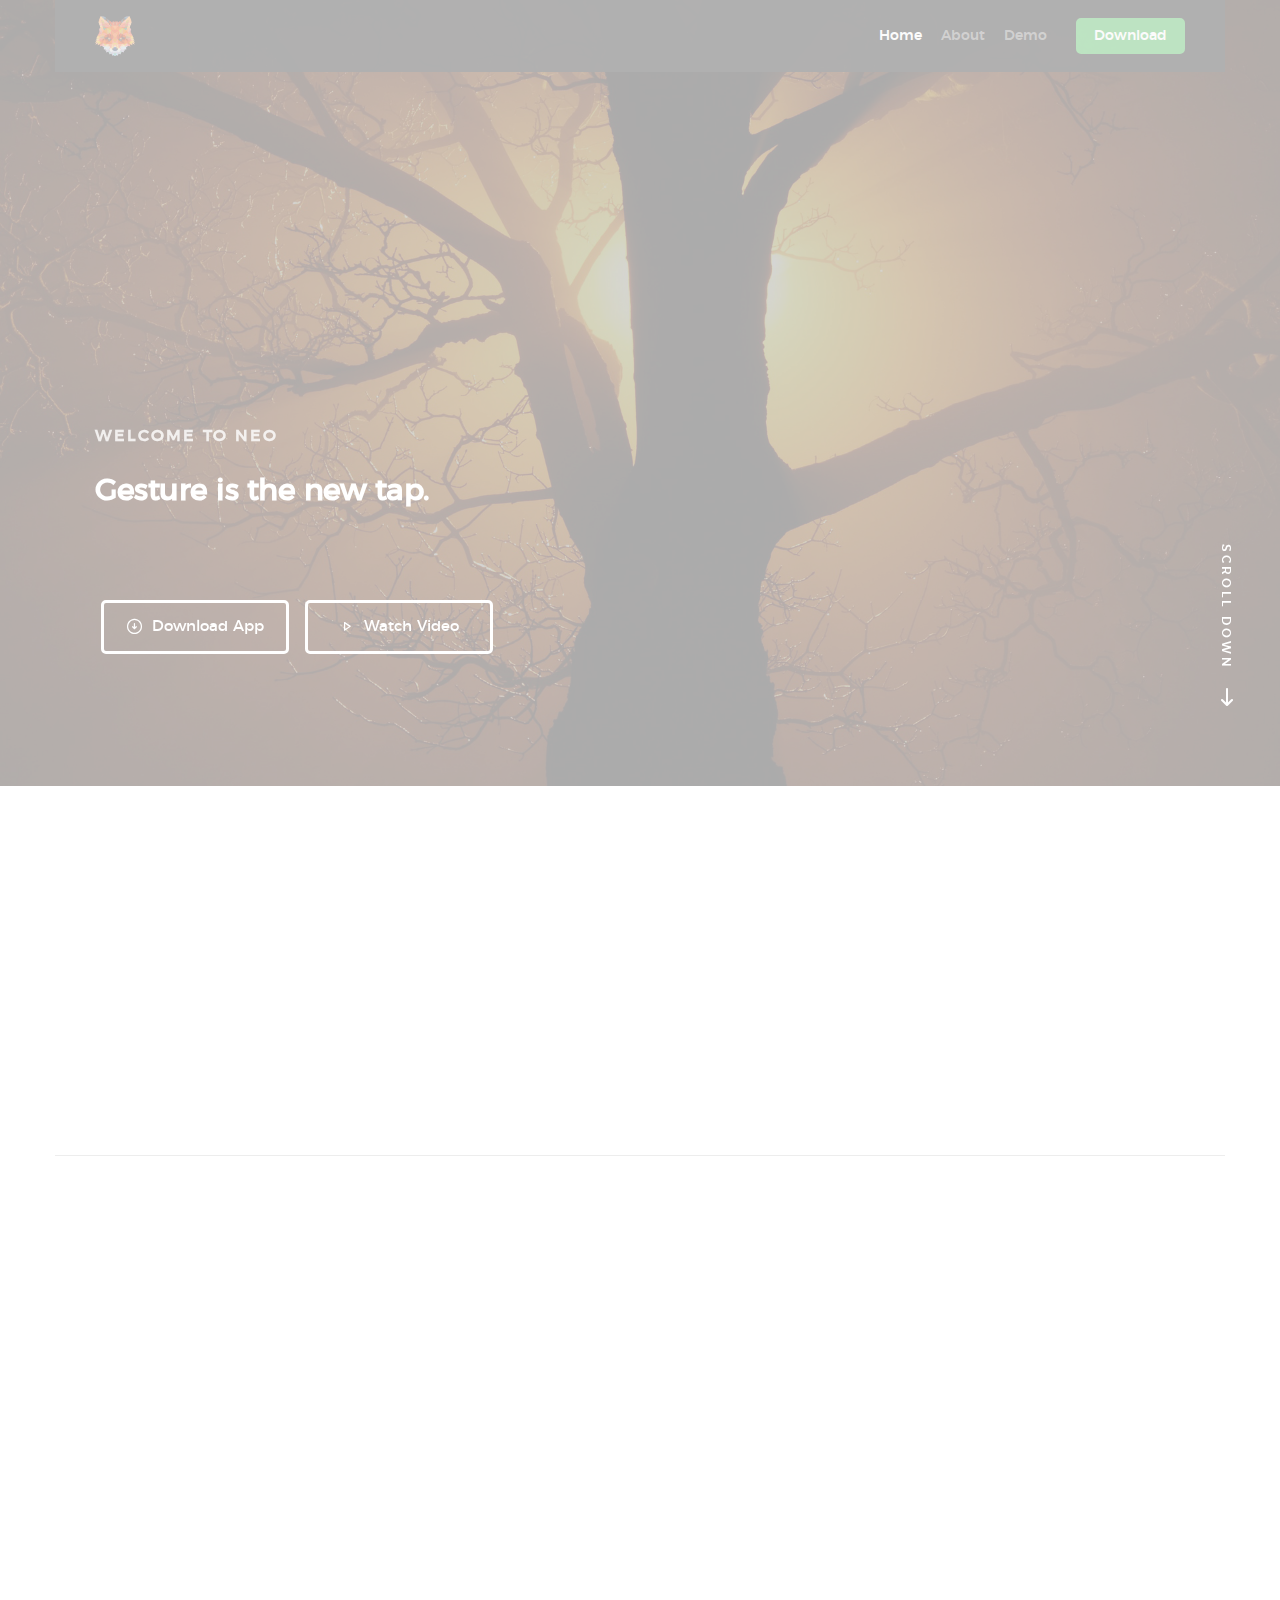
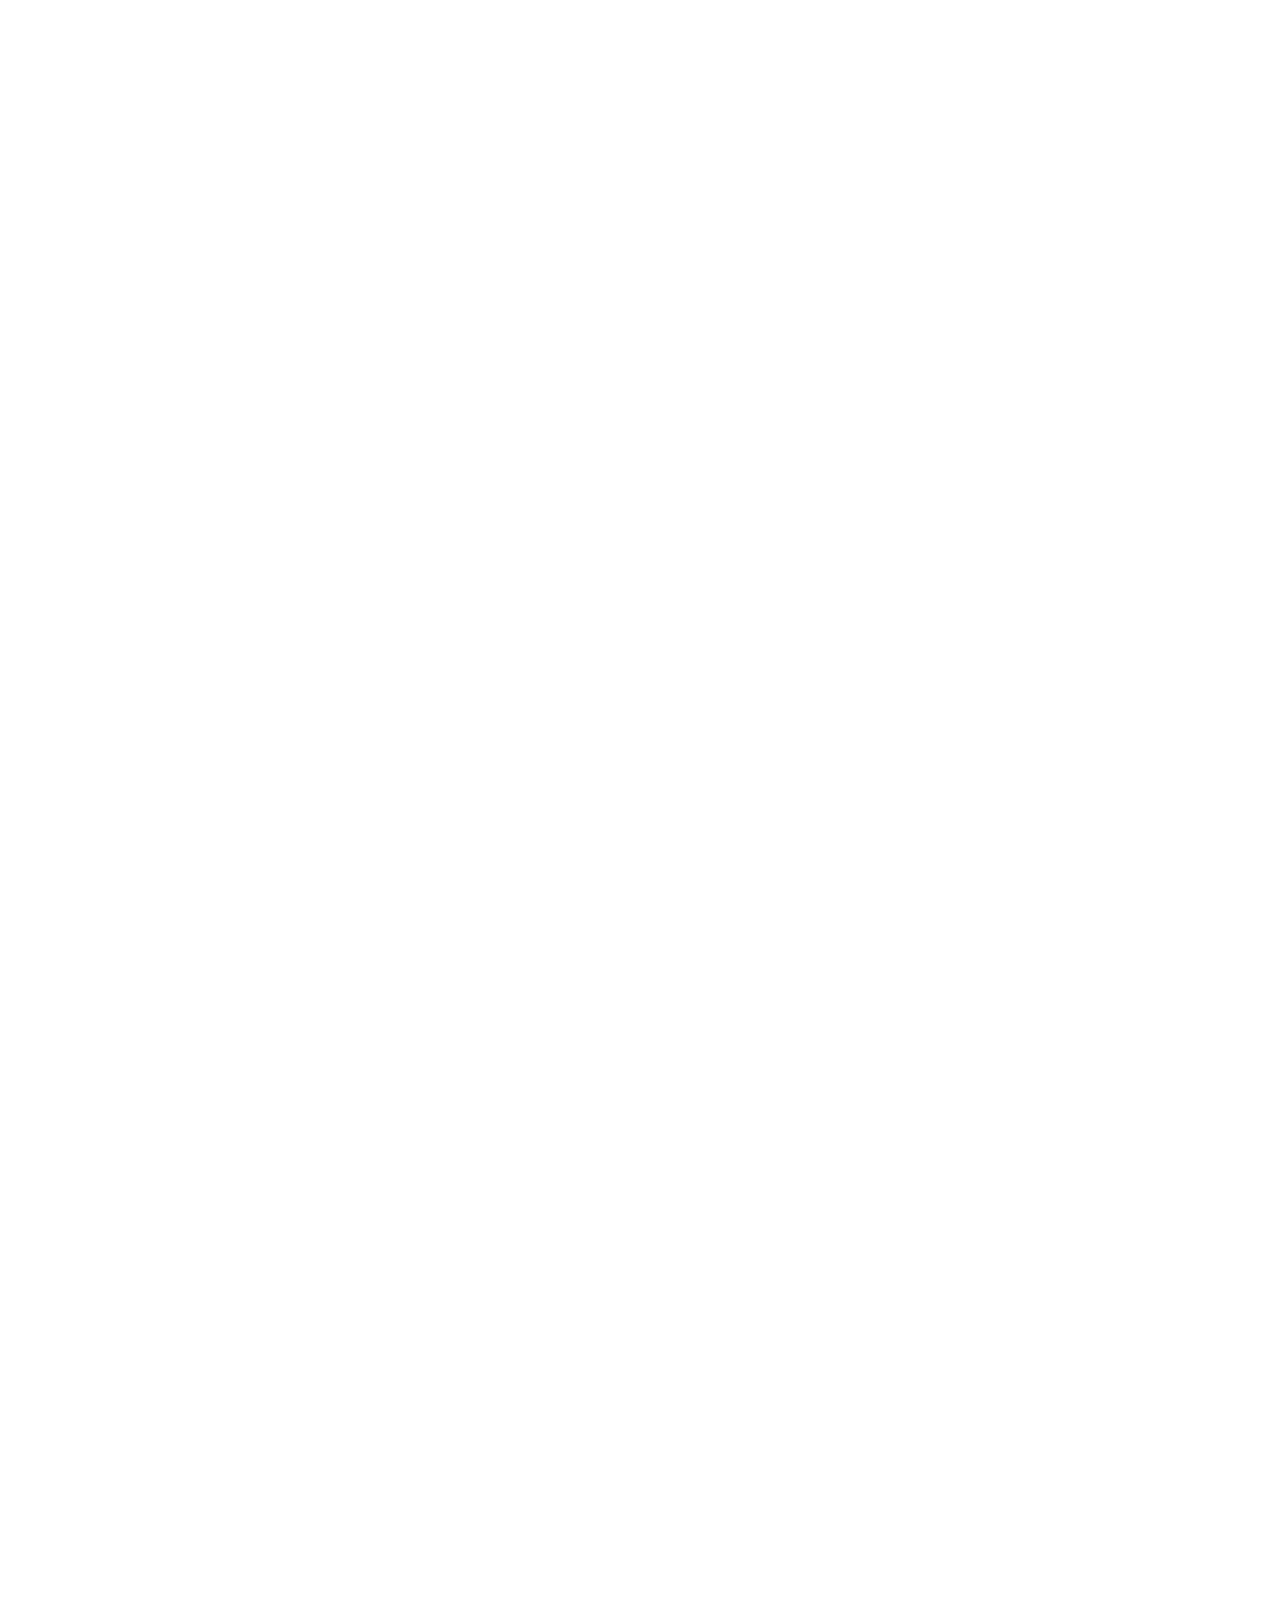
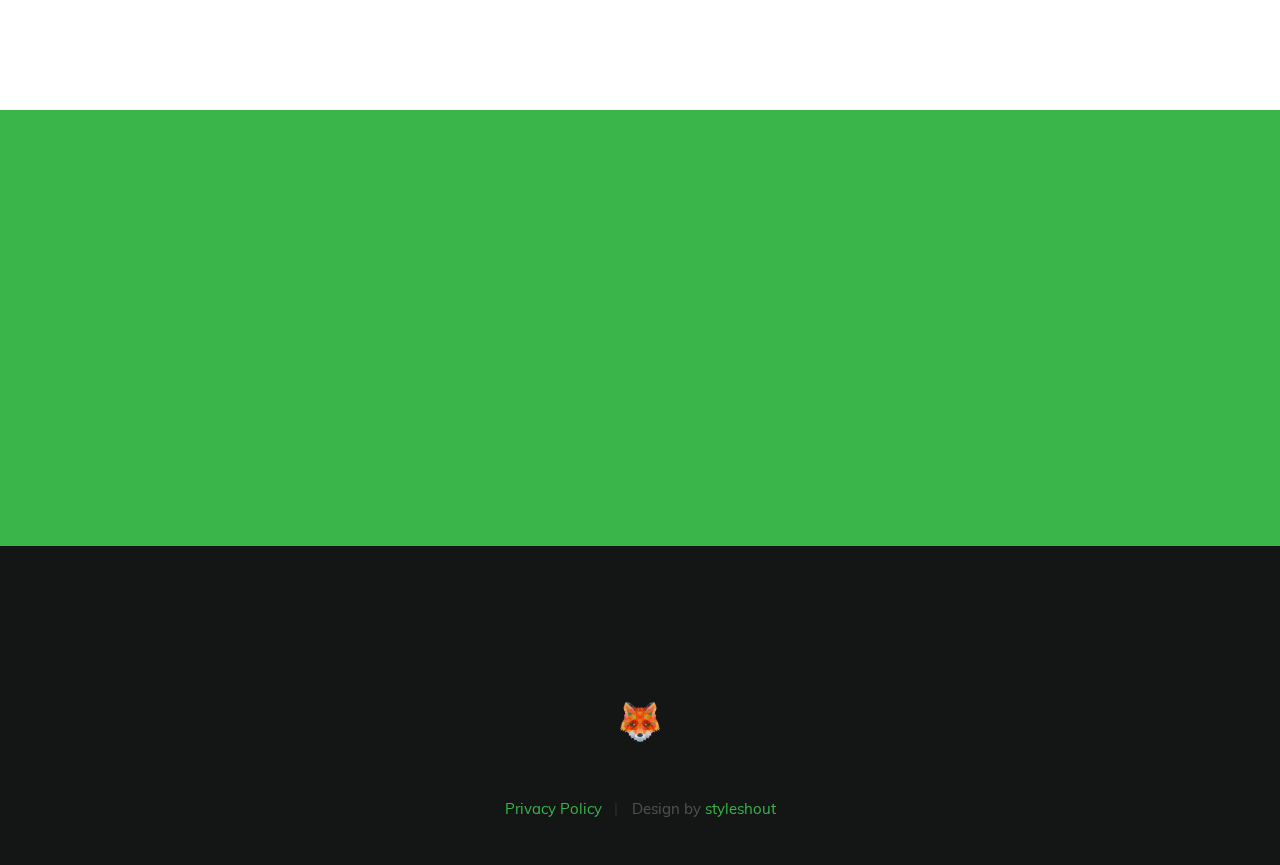
<file: index.html>
<!DOCTYPE html>
<!--[if lt IE 9 ]><html class="no-js oldie" lang="en"> <![endif]-->
<!--[if IE 9 ]><html class="no-js oldie ie9" lang="en"> <![endif]-->
<!--[if (gte IE 9)|!(IE)]><!-->
<html class="no-js" lang="en">
<!--<![endif]-->

<head>

    <!--- basic page needs
   ================================================== -->
    <meta charset="utf-8">
    <title>Neo Launcher</title>
    <meta name="description" content="">
    <meta name="author" content="">

    <!-- mobile specific metas
   ================================================== -->
    <meta name="viewport" content="width=device-width, initial-scale=1">

    <!-- CSS
   ================================================== -->
    <link rel="stylesheet" href="css/base.css">
    <link rel="stylesheet" href="css/vendor.css">
    <link rel="stylesheet" href="css/main.css">

    <!-- script
   ================================================== -->
    <script src="js/modernizr.js"></script>
    <script src="js/pace.min.js"></script>

    <!-- favicons
	================================================== -->
    <link rel="shortcut icon" href="favicon.ico" type="image/x-icon">
    <link rel="icon" href="favicon.ico" type="image/x-icon">

</head>

<body id="top">

    <!-- header
   ================================================== -->
   <header id="header" class="row">

   		<div class="header-logo">
	        <a href="index.html">Neo Launcher</a>
	    </div>

	   	<nav id="header-nav-wrap">
			<ul class="header-main-nav">
				<li class="current"><a class="smoothscroll"  href="#home" title="home">Home</a></li>
                <li><a class="smoothscroll"  href="#about" title="about">About</a></li>
				<li><a class="smoothscroll"  href="#testimonials" title="testimonials">Demo</a></li>
			</ul>

            <a class="smoothscroll button button-primary cta"  href="#download" title="download">Download</a>
		</nav>

		<a class="header-menu-toggle" href="#"><span>Menu</span></a>

   </header> <!-- /header -->


   <!-- home
   ================================================== -->
   <section id="home" data-parallax="scroll" data-image-src="images/abstract_tree.jpg" data-natural-width=3000 data-natural-height=2000>

        <div class="overlay"></div>
        <div class="home-content">

            <div class="row contents">
                <div class="home-content-left">

                    <h3 data-aos="fade-up">Welcome to Neo</h3>

                    <h2 data-aos="fade-up">
                        Gesture is the new tap.
                    </h2>

                    <div class="buttons" data-aos="fade-up">
                        <a href="#download" class="smoothscroll button stroke">
                            <span class="icon-circle-down" aria-hidden="true"></span>
                            Download App
                        </a>
                        <a href="https://www.youtube.com/watch?v=aZTpZXuN2Ow&feature=youtu.be" data-lity class="button stroke">
                            <span class="icon-play" aria-hidden="true"></span>
                            Watch Video
                        </a>
                    </div>

                </div>

                <div class="home-image-right">
                    <img src="images/mock_1.png"
                        srcset="images/mock_1.png 1x, images/mock_1.png 2x"
                        data-aos="fade-up">
                </div>
            </div>

        </div> <!-- end home-content -->

        <!-- <ul class="home-social-list">
            <li>
                <a href="#"><i class="fa fa-facebook-square"></i></a>
            </li>
            <li>
                <a href="#"><i class="fa fa-twitter"></i></a>
            </li>
            <li>
                <a href="#"><i class="fa fa-instagram"></i></a>
            </li>
            <li>
                <a href="#"><i class="fa fa-youtube-play"></i></a>
            </li>
        </ul> -->
        <!-- end home-social-list -->

        <div class="home-scrolldown">
            <a href="#about" class="scroll-icon smoothscroll">
                <span>Scroll Down</span>
                <i class="icon-arrow-right" aria-hidden="true"></i>
            </a>
        </div>

    </section> <!-- end home -->


    <!-- about
    ================================================== -->
    <section id="about">

        <div class="row about-intro">

            <div class="col-four">
                <h1 class="intro-header" data-aos="fade-up">Why Neo?</h1>
            </div>
            <div class="col-eight">
                <p class="lead" data-aos="fade-up">
                        Presenting you Neo Launcher, a brand-new gesture based Home app for Android. Because, the ones that are built on the same guidelines are just reflections.
                </p>
            </div>

        </div>

        <div class="row about-features">

            <div class="features-list block-1-3 block-m-1-2 block-mob-full group">

                <div class="bgrid feature" data-aos="fade-up">

                    <span class="icon"><i class="icon-window"></i></span>

                    <div class="service-content">

                        <h3>Minimalist</h3>

                        <p align="justify">Go minimal! You don't need weather / mail / clock / messages on your homescreen anymore; They're all just a swipe or an 'Ok Google' away. That's why Neo brings with it only the essential entity that your homescreen needs - 'Space'. What can you do with space? Well, you can fly.
                        </p>

                    </div>

                    </div> <!-- /bgrid -->

                    <div class="bgrid feature" data-aos="fade-up">

                        <span class="icon"><i class="icon-image"></i></span>

                    <div class="service-content">
                        <h3>Clear UI</h3>

                        <p align="justify">Not a fan of cluttered desktop? You're gonna love this. Neo comes with elegantly designed panels, appealing floating elements and a transparent layer below everything to let your homescreen show off the background.
                        </p>


                    </div>

                </div> <!-- /bgrid -->

                <div class="bgrid feature" data-aos="fade-up">

                    <span class="icon"><i class="icon-paint-brush"></i></span>

                    <div class="service-content">
                        <h3>Navigation</h3>

                        <p align="justify">Neo comes with a clean material UI that adapts automatically to your wallpaper. Everything you might possibly need off your homescreen is placed in the most beautiful way possible. The interface is lightweight, sweet and crisp.
                        </p>

                    </div>

                </div> 

                <!--    <div class="bgrid feature" data-aos="fade-up">

                        <span class="icon"></span>

                    <div class="service-content">
                        <h3></h3>

                        <p>
                        </p>

                    </div>

                    </div> --> <!-- /bgrid -->

                <div class="bgrid feature" data-aos="fade-up">

                    <span class="icon"><i class="icon-gift"></i></span>

                    <div class="service-content">
                        <h3>Gestures</h3>

                        <p align="justify">The best part! Neo gives you the ability to launch anything from your homescreen with gestures. Icons belong in the app drawer; Start adding gestures to each one of them.
                        </p>
                    </div>

                 </div> 

                <!--<div class="bgrid feature" data-aos="fade-up">

                    <span class="icon"></span>

                    <div class="service-content">
                        <h3></h3>

                        <p>
                        </p>

                    </div>

                </div> --> <!-- /bgrid -->

            </div> <!-- end features-list -->

        </div> <!-- end about-features -->

        <!-- <div class="row about-how">

            <h1 class="intro-header" data-aos="fade-up">Why Neo?</h1>

            <div class="about-how-content" data-aos="fade-up">
                <div class="about-how-steps block-1-2 block-tab-full group">

                    <div class="bgrid step" data-item="1">
                        <h3>Launch Applications using gestures</h3>
                        <p>Sed ut perspiciatis unde omnis iste natus error sit voluptatem accusantium doloremque laudantium, totam rem aperiam, eaque ipsa quae ab illo inventore veritatis et quasi architecto beatae vitae dicta sunt explicabo.
                        </p>
                    </div>

                    <div class="bgrid step" data-item="2">
                        <h3>Clear Home Screen</h3>
                        <p>Sed ut perspiciatis unde omnis iste natus error sit voluptatem accusantium doloremque laudantium, totam rem aperiam, eaque ipsa quae ab illo inventore veritatis et quasi architecto beatae vitae dicta sunt explicabo.
                        </p>
                    </div>

                    <div class="bgrid step" data-item="3">
                        <h3>Clean material UI</h3>
                        <p>Sed ut perspiciatis unde omnis iste natus error sit voluptatem accusantium doloremque laudantium, totam rem aperiam, eaque ipsa quae ab illo inventore veritatis et quasi architecto beatae vitae dicta sunt explicabo.
                        </p>
                    </div>

                    <div class="bgrid step" data-item="4">
                        <h3>Fast and Simple</h3>
                        <p>Sed ut perspiciatis unde omnis iste natus error sit voluptatem accusantium doloremque laudantium, totam rem aperiam, eaque ipsa quae ab illo inventore veritatis et quasi architecto beatae vitae dicta sunt explicabo.
                        </p>
                    </div>

                </div>
           </div> 

        </div> -->

        <div class="row about-bottom-image">

           <img src="images/cover_picture.png"
                srcset="images/cover_picture.png 600w,
                        images/cover_picture.png 1200w,
                        images/cover_picture.png 2800w"
                sizes="(max-width: 2800px) 100vw, 2800px"
                alt="App Screenshots" data-aos="fade-up">

        </div>  <!-- end about-bottom-image -->


    </section> <!-- end about -->


    <!-- testimonials Section
    ================================================== -->
    <section id="testimonials">

        <div class="row">
            <div class="col-twelve">
                <h1 class="intro-header" data-aos="fade-up">What are we talking about?</h1>
            </div>
        </div>

        <div class="row owl-wrap">

            <center>
                    <img src="images/add_gesture.gif" class="center"
                    style="width: 270px; height: 480px"
                     alt="App Screenshots" data-aos="fade-up">
                     &nbsp;&nbsp;&nbsp;&nbsp;
                     <img src="images/use_gesture.gif" class="center"
                     style="width: 270px; height: 480px"
                      alt="App Screenshots" data-aos="fade-up">
            </center>

            <!-- <div id="testimonial-slider"  data-aos="fade-up">

                <div class="slides owl-carousel">

                    <div>
                        <center>
                          <img src="images/add_gesture.gif" class="center"
                              style="width: 270px; height: 480px"
                               alt="App Screenshots" data-aos="fade-up">
                        </center>

                        <div class="testimonial-author">
                                <div class="author-info">
                                    <span class="position">Adding Gesture shortcut</span>
                                </div>
                        </div>
                    </div>

                    <div>
                        <center>
                          <img src="images/use_gesture.gif" class="center"
                              style="width: 270px; height: 480px"
                               alt="App Screenshots" data-aos="fade-up">
                        </center>

                        <div class="testimonial-author">
                                <div class="author-info">
                                    <span class="position">Launching the app from homescreen</span>
                                </div>
                        </div>
                    </div>

                </div>

            </div> -->

        </div> <!-- end flex-container -->

    </section> <!-- end testimonials -->


    <!-- download
    ================================================== -->
    <section id="download">

        <div class="row">
            <div class="col-full">
                <h1 class="intro-header"  data-aos="fade-up">Download Our App Today!</h1>

                <ul class="download-badges">
                    <li><a href="https://play.google.com/store/apps/details?id=com.venkat.neolauncher" title="" class="badge-googleplay" data-aos="fade-up">Play Store</a></li>
                </ul>

            </div>
        </div>

    </section> <!-- end download -->


    <!-- footer
    ================================================== -->
    <footer>

        <!-- <div class="footer-main">
            <div class="row">

                <div class="col-three md-1-3 tab-full footer-info">

                    <div class="footer-logo"></div> -->

                    <!-- <p>
                    Lorem ipsum dolor sit amet, consectetur adipiscing elit. Pellentesque in ipsum id orci porta dapibus. Vivamus magna justo, lacinia eget consectetur sed, convallis at tellus.
                    </p> -->

                    <!-- <ul class="footer-social-list">
                        <li>
                            <a href="#"><i class="fa fa-facebook-square"></i></a>
                        </li>
                        <li>
                            <a href="#"><i class="fa fa-twitter"></i></a>
                        </li>
                        <li>
                            <a href="#"><i class="fa fa-behance"></i></a>
                        </li>
                        <li>
                            <a href="#"><i class="fa fa-dribbble"></i></a>
                        </li>
                        <li>
                            <a href="#"><i class="fa fa-instagram"></i></a>
                        </li>
                    </ul> -->


                <!-- </div> --> <!-- end footer-info -->

                <!-- <div class="col-three md-1-3 tab-1-2 mob-full footer-contact">

                    <h4>Contact</h4>

                    <p>
                    1600 Amphitheatre Parkway<br>
                    Mountain View, CA <br>
                    94043 US<br>
                    </p>

                    <p>
                    someone@dazzlesite.com <br>
                    Phone: (+63) 555 1212 <br>
                    Fax: (+63) 555 0100
                    </p>

                </div> --> <!-- end footer-contact -->

                <!-- <div class="col-two md-1-3 tab-1-2 mob-full footer-site-links">

                    <ul class="list-links">
                        <li><a href="#">Home</a></li>
                        <li><a href="#">About Us</a></li>
                        <li><a href="#">Blog</a></li>
                        <li><a href="#">FAQ</a></li>
                        <li><a href="#">Terms</a></li>
                        <li></li>
                    </ul>

                </div> --> <!-- end footer-site-links -->

                <!-- <div class="col-four md-1-2 tab-full footer-subscribe">

                    <h4>Our Newsletter</h4>

                    <p>Lorem ipsum dolor sit amet, consectetur adipisicing elit, sed do eiusmod tempor incididunt ut labore et dolore magna aliqua.</p>

                    <div class="subscribe-form">

                        <form id="mc-form" class="group" novalidate="true">

                            <input type="email" value="" name="EMAIL" class="email" id="mc-email" placeholder="Email Address" required="">

                            <input type="submit" name="subscribe" value="Send">

                            <label for="mc-email" class="subscribe-message"></label>

                        </form>

                    </div>

                </div> --> <!-- end footer-subscribe -->

            </div> <!-- /row -->
        </div> <!-- end footer-main -->


      <div class="footer-bottom">

      	<div class="row">
            <center>
                    <div class="footer-logo"></div>
            </center>
      		<div class="col-twelve">
	      		<div class="copyright">
                     <span><a href="privacy_policy.html">Privacy Policy</a></span>
                     
		         	<span>Design by <a href="http://www.styleshout.com/">styleshout</a></span>
		         </div>

		         <div id="go-top">
		            <a class="smoothscroll" title="Back to Top" href="#top"><i class="icon-arrow-up"></i></a>
		         </div>
	      	</div>

      	</div> <!-- end footer-bottom -->

      </div>

    </footer>

    <div id="preloader">
    	<div id="loader"></div>
    </div>

    <!-- Java Script
    ================================================== -->
    <script src="js/jquery-2.1.3.min.js"></script>
    <script src="js/plugins.js"></script>
    <script src="js/main.js"></script>

</body>

</html>
</file>
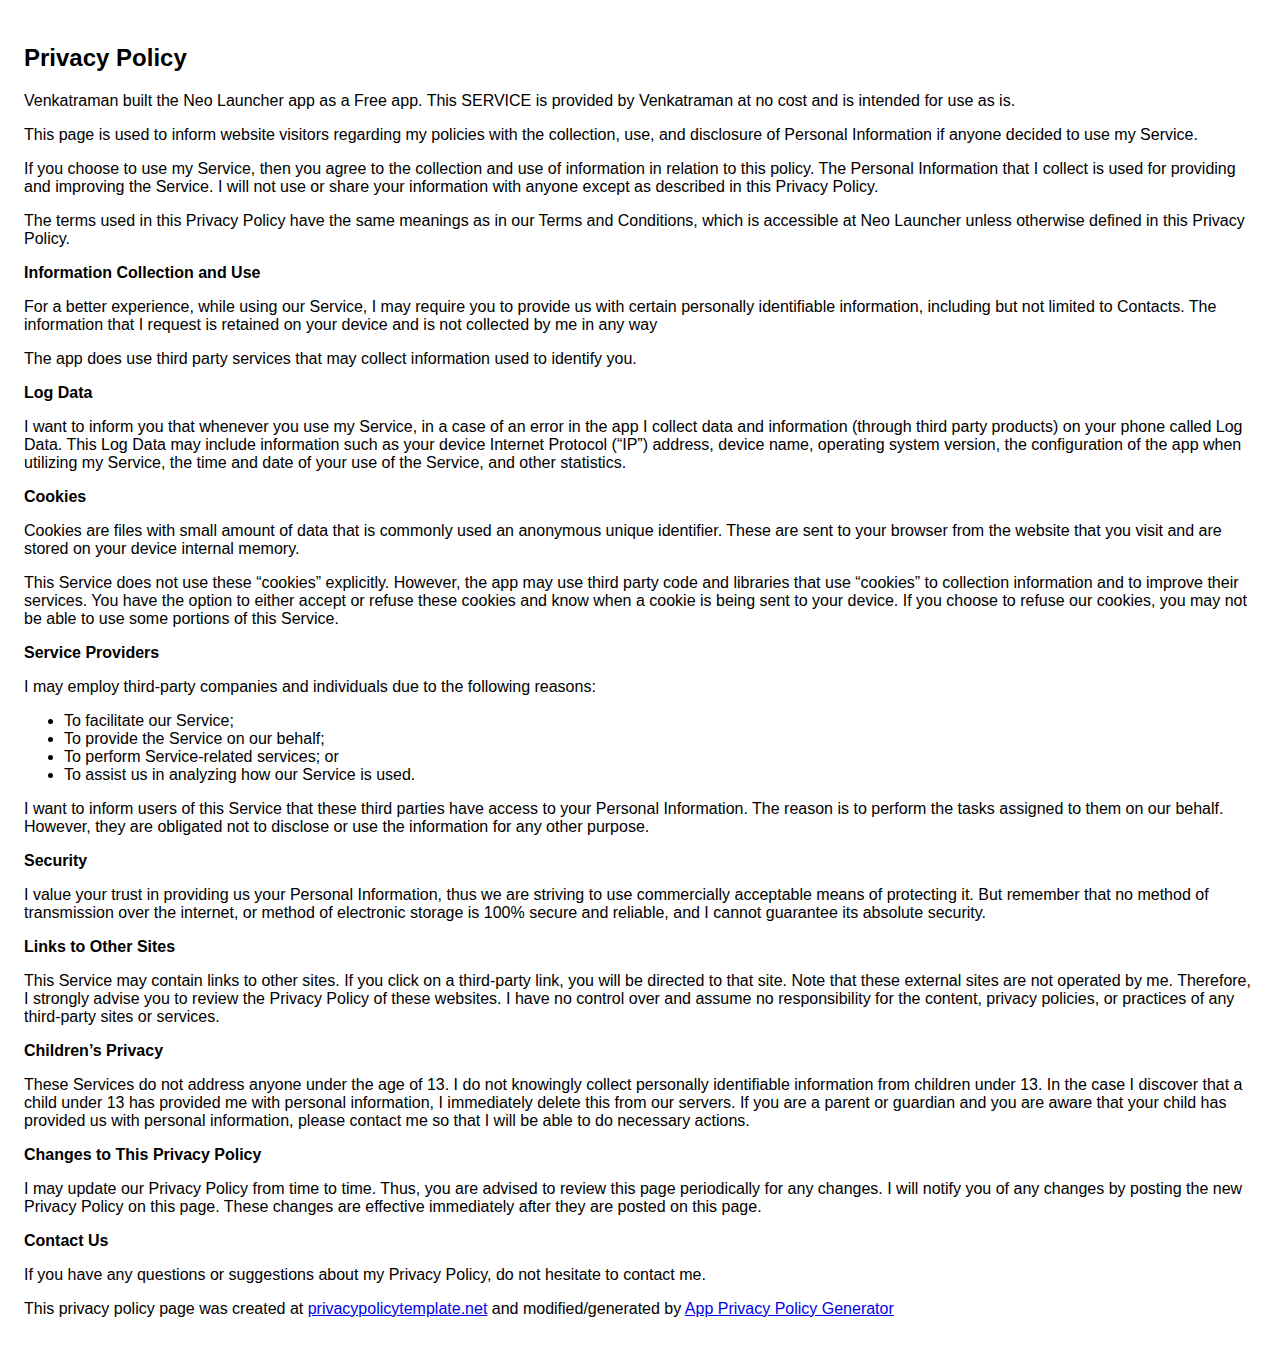
<file: privacy_policy.html>
<!DOCTYPE html><html> <head> <meta charset="utf-8"> <meta name="viewport" content="width=device-width"> <title>Privacy Policy</title> <style>body{font-family: "Helvetica Neue", Helvetica, Arial, sans-serif; padding:1em;}</style></head> <body><h2>Privacy Policy</h2> <p> Venkatraman built the Neo Launcher app as a Free app. This SERVICE is provided by Venkatraman at no cost and is intended for use as is.
                  </p> <p>This page is used to inform website visitors regarding my policies with the collection, use, and
                    disclosure of Personal Information if anyone decided to use my Service.
                  </p> <p>If you choose to use my Service, then you agree to the collection and use of information in relation
                    to this policy. The Personal Information that I collect is used for providing and improving the
                    Service. I will not use or share your information with anyone except as described
                    in this Privacy Policy.
                  </p> <p>The terms used in this Privacy Policy have the same meanings as in our Terms and Conditions, which is accessible
                    at Neo Launcher unless otherwise defined in this Privacy Policy.
                  </p> <p><strong>Information Collection and Use</strong></p> <p>For a better experience, while using our Service, I may require you to provide us with certain
                    personally identifiable information, including but not limited to Contacts. The information that I request is retained on your device and is not collected by me in any way
                  </p> <p>The app does use third party services that may collect information used to identify you.</p> <!----> <p><strong>Log Data</strong></p> <p> I want to inform you that whenever you use my Service, in a case of an
                    error in the app I collect data and information (through third party products) on your phone
                    called Log Data. This Log Data may include information such as your device Internet Protocol (“IP”) address,
                    device name, operating system version, the configuration of the app when utilizing my Service,
                    the time and date of your use of the Service, and other statistics.
                  </p> <p><strong>Cookies</strong></p> <p>Cookies are files with small amount of data that is commonly used an anonymous unique identifier. These
                    are sent to your browser from the website that you visit and are stored on your device internal memory.
                  </p> <p>This Service does not use these “cookies” explicitly. However, the app may use third party code and libraries
                    that use “cookies” to collection information and to improve their services. You have the option to either
                    accept or refuse these cookies and know when a cookie is being sent to your device. If you choose to
                    refuse our cookies, you may not be able to use some portions of this Service.
                  </p> <p><strong>Service Providers</strong></p> <p> I may employ third-party companies and individuals due to the following reasons:</p> <ul><li>To facilitate our Service;</li> <li>To provide the Service on our behalf;</li> <li>To perform Service-related services; or</li> <li>To assist us in analyzing how our Service is used.</li></ul> <p> I want to inform users of this Service that these third parties have access to your
                    Personal Information. The reason is to perform the tasks assigned to them on our behalf. However, they
                    are obligated not to disclose or use the information for any other purpose.
                  </p> <p><strong>Security</strong></p> <p> I value your trust in providing us your Personal Information, thus we are striving
                    to use commercially acceptable means of protecting it. But remember that no method of transmission over
                    the internet, or method of electronic storage is 100% secure and reliable, and I cannot guarantee
                    its absolute security.
                  </p> <p><strong>Links to Other Sites</strong></p> <p>This Service may contain links to other sites. If you click on a third-party link, you will be directed
                    to that site. Note that these external sites are not operated by me. Therefore, I strongly
                    advise you to review the Privacy Policy of these websites. I have no control over
                    and assume no responsibility for the content, privacy policies, or practices of any third-party sites
                    or services.
                  </p> <p><strong>Children’s Privacy</strong></p> <p>These Services do not address anyone under the age of 13. I do not knowingly collect
                    personally identifiable information from children under 13. In the case I discover that a child
                    under 13 has provided me with personal information, I immediately delete this from
                    our servers. If you are a parent or guardian and you are aware that your child has provided us with personal
                    information, please contact me so that I will be able to do necessary actions.
                  </p> <p><strong>Changes to This Privacy Policy</strong></p> <p> I may update our Privacy Policy from time to time. Thus, you are advised to review
                    this page periodically for any changes. I will notify you of any changes by posting
                    the new Privacy Policy on this page. These changes are effective immediately after they are posted on
                    this page.
                  </p> <p><strong>Contact Us</strong></p> <p>If you have any questions or suggestions about my Privacy Policy, do not hesitate to contact
                    me.
                  </p> <p>This privacy policy page was created at <a href="https://privacypolicytemplate.net" target="_blank">privacypolicytemplate.net</a>                    and modified/generated by <a href="https://app-privacy-policy-generator.firebaseapp.com/" target="_blank">App Privacy Policy Generator</a></p></body></html>
</file>
<file: css/base.css>
/* =================================================================== 
 *
 *  Dazzle v1.0 Base Stylesheet
 *  04-27-2017
 *  ------------------------------------------------------------------
 *
 *  TOC:
 *  01. reset 
 *  02. basic/base setup styles
 *  03. grid
 *  04. block grids
 *  05. MISC
 *
 * =================================================================== */


/* ===================================================================
 *  01. reset  
 *  normalize.css v5.0.0 | MIT License | 
 *  github.com/necolas/normalize.css
 *
 * ------------------------------------------------------------------- */

html {
  font-family: sans-serif;
  line-height: 1.15;
  -ms-text-size-adjust: 100%;
  -webkit-text-size-adjust: 100%;
}

body {
  margin: 0;
}

article,
aside,
footer,
header,
nav,
section {
  display: block;
}

h1 {
  font-size: 2em;
  margin: 0.67em 0;
}

figcaption,
figure,
main {
  display: block;
}

figure {
  margin: 1em 40px;
}

hr {
  box-sizing: content-box;
  height: 0;
  overflow: visible;
}

pre {
  font-family: monospace, monospace;
  font-size: 1em;
}

a {
  background-color: transparent;
  -webkit-text-decoration-skip: objects;
}

a:active,
a:hover {
  outline-width: 0;
}

abbr[title] {
  border-bottom: none;
  text-decoration: underline;
  text-decoration: underline dotted;
}

b,
strong {
  font-weight: inherit;
}

b,
strong {
  font-weight: bolder;
}

code,
kbd,
samp {
  font-family: monospace, monospace;
  font-size: 1em;
}

dfn {
  font-style: italic;
}

mark {
  background-color: #ff0;
  color: #000;
}

small {
  font-size: 80%;
}

sub,
sup {
  font-size: 75%;
  line-height: 0;
  position: relative;
  vertical-align: baseline;
}

sub {
  bottom: -0.25em;
}

sup {
  top: -0.5em;
}

audio,
video {
  display: inline-block;
}

audio:not([controls]) {
  display: none;
  height: 0;
}

img {
  border-style: none;
}

svg:not(:root) {
  overflow: hidden;
}

button,
input,
optgroup,
select,
textarea {
  font-family: sans-serif;
  font-size: 100%;
  line-height: 1.15;
  margin: 0;
}

button,
input {
  overflow: visible;
}

button,
select {
  text-transform: none;
}

button,
html [type="button"],
[type="reset"],
[type="submit"] {
  -webkit-appearance: button;
}

button::-moz-focus-inner,
[type="button"]::-moz-focus-inner,
[type="reset"]::-moz-focus-inner,
[type="submit"]::-moz-focus-inner {
  border-style: none;
  padding: 0;
}

button:-moz-focusring,
[type="button"]:-moz-focusring,
[type="reset"]:-moz-focusring,
[type="submit"]:-moz-focusring {
  outline: 1px dotted ButtonText;
}

fieldset {
  border: 1px solid #c0c0c0;
  margin: 0 2px;
  padding: 0.35em 0.625em 0.75em;
}

legend {
  box-sizing: border-box;
  color: inherit;
  display: table;
  max-width: 100%;
  padding: 0;
  white-space: normal;
}

progress {
  display: inline-block;
  vertical-align: baseline;
}

textarea {
  overflow: auto;
}

[type="checkbox"],
[type="radio"] {
  box-sizing: border-box;
  padding: 0;
}

[type="number"]::-webkit-inner-spin-button,
[type="number"]::-webkit-outer-spin-button {
  height: auto;
}

[type="search"] {
  -webkit-appearance: textfield;
  outline-offset: -2px;
}

[type="search"]::-webkit-search-cancel-button,
[type="search"]::-webkit-search-decoration {
  -webkit-appearance: none;
}

::-webkit-file-upload-button {
  -webkit-appearance: button;
  font: inherit;
}

details,
menu {
  display: block;
}

summary {
  display: list-item;
}

canvas {
  display: inline-block;
}

template {
  display: none;
}

[hidden] {
  display: none;
}


/* ===================================================================
 *  02. basic/base setup styles - (_basic.scss)
 *
 * ------------------------------------------------------------------- */

html {
  font-size: 62.5%;
  box-sizing: border-box;
}

*,
*::before,
*::after {
  box-sizing: inherit;
}

body {
  font-weight: normal;
  line-height: 1;
  text-rendering: optimizeLegibility;
  word-wrap: break-word;
  -webkit-overflow-scrolling: touch;
  -webkit-text-size-adjust: none;
}

body,
input,
button {
  -moz-osx-font-smoothing: grayscale;
  -webkit-font-smoothing: antialiased;
}


/* ------------------------------------------------------------------- 
 * Media - (_basic.scss)
 * ------------------------------------------------------------------- */

img,
video {
  max-width: 100%;
  height: auto;
}


/* ------------------------------------------------------------------- 
 * Typography resets - (_basic.scss)
 * ------------------------------------------------------------------- */

div, dl, dt, dd, ul, ol, li, h1, h2, h3, h4, h5, h6, pre, form, p, blockquote, th, td {
  margin: 0;
  padding: 0;
}

h1, h2, h3, h4, h5, h6 {
  -webkit-font-variant-ligatures: common-ligatures;
  -moz-font-variant-ligatures: common-ligatures;
  font-variant-ligatures: common-ligatures;
  text-rendering: optimizeLegibility;
}

em,
i {
  font-style: italic;
  line-height: inherit;
}

strong,
b {
  font-weight: bold;
  line-height: inherit;
}

small {
  font-size: 60%;
  line-height: inherit;
}

ol,
ul {
  list-style: none;
}

li {
  display: block;
}


/* ------------------------------------------------------------------- 
 * links - (_basic.scss)
 * ------------------------------------------------------------------- */

a {
  text-decoration: none;
  line-height: inherit;
}

a img {
  border: none;
}


/* ------------------------------------------------------------------- 
 * inputs - (_basic.scss)
 * ------------------------------------------------------------------- */

fieldset {
  margin: 0;
  padding: 0;
}

input[type="email"],
input[type="number"],
input[type="search"],
input[type="text"],
input[type="tel"],
input[type="url"],
input[type="password"],
textarea {
  -webkit-appearance: none;
  -moz-appearance: none;
  -ms-appearance: none;
  -o-appearance: none;
  appearance: none;
}


/* ===================================================================
 *  03. grid - (_grid.scss)
 *
 * ------------------------------------------------------------------- */

.row {
  width: 94%;
  max-width: 1170px;
  margin: 0 auto;
}

.row:after {
  content: "";
  display: table;
  clear: both;
}

.row .row {
  width: auto;
  max-width: none;
  margin-left: -20px;
  margin-right: -20px;
}

[class*="col-"],
.bgrid {
  float: left;
}

[class*="col-"]+[class*="col-"].end {
  float: right;
}

[class*="col-"] {
  padding: 0 20px;
}

.col-one {
  width: 8.33333%;
}

.col-two,
.col-1-6 {
  width: 16.66667%;
}

.col-three,
.col-1-4 {
  width: 25%;
}

.col-four,
.col-1-3 {
  width: 33.33333%;
}

.col-five {
  width: 41.66667%;
}

.col-six,
.col-1-2 {
  width: 50%;
}

.col-seven {
  width: 58.33333%;
}

.col-eight,
.col-2-3 {
  width: 66.66667%;
}

.col-nine,
.col-3-4 {
  width: 75%;
}

.col-ten,
.col-5-6 {
  width: 83.33333%;
}

.col-eleven {
  width: 91.66667%;
}

.col-twelve,
.col-full {
  width: 100%;
}


/* ------------------------------------------------------------------- 
 * medium size devices - (_grid.scss)
 * ------------------------------------------------------------------- */

@media only screen and (max-width: 1024px) {
  .row .row {
    margin-left: -18px;
    margin-right: -18px;
  }
  [class*="col-"] {
    padding: 0 18px;
  }
  .md-two,
  .md-1-6 {
    width: 16.66667%;
  }
  .md-one {
    width: 8.33333%;
  }
  .md-three,
  .md-1-4 {
    width: 25%;
  }
  .md-four,
  .md-1-3 {
    width: 33.33333%;
  }
  .md-five {
    width: 41.66667%;
  }
  .md-six,
  .md-1-2 {
    width: 50%;
  }
  .md-seven {
    width: 58.33333%;
  }
  .md-eight,
  .md-2-3 {
    width: 66.66667%;
  }
  .md-nine,
  .md-3-4 {
    width: 75%;
  }
  .md-ten,
  .md-5-6 {
    width: 83.33333%;
  }
  .md-eleven {
    width: 91.66667%;
  }
  .md-twelve,
  .md-full {
    width: 100%;
  }
}


/* ------------------------------------------------------------------- 
 * tablets - (_grid.scss)
 * ------------------------------------------------------------------- */

@media only screen and (max-width: 768px) {
  .row {
    width: auto;
    padding-left: 30px;
    padding-right: 30px;
  }
  .row .row {
    padding-left: 0;
    padding-right: 0;
    margin-left: -15px;
    margin-right: -15px;
  }
  [class*="col-"] {
    padding: 0 15px;
  }
  .tab-1-4 {
    width: 25%;
  }
  .tab-1-3 {
    width: 33.33333%;
  }
  .tab-1-2 {
    width: 50%;
  }
  .tab-2-3 {
    width: 66.66667%;
  }
  .tab-3-4 {
    width: 75%;
  }
  .tab-full {
    width: 100%;
  }
}


/* ------------------------------------------------------------------- 
 *  mobile devices - (_grid.scss)
 * ------------------------------------------------------------------- */

@media only screen and (max-width: 600px) {
  .row {
    padding-left: 25px;
    padding-right: 25px;
  }
  .row .row {
    margin-left: -10px;
    margin-right: -10px;
  }
  [class*="col-"] {
    padding: 0 10px;
  }
  .mob-1-4 {
    width: 25%;
  }
  .mob-1-3 {
    width: 33.33333%;
  }
  .mob-1-2 {
    width: 50%;
  }
  .mob-2-3 {
    width: 66.66667%;
  }
  .mob-3-4 {
    width: 75%;
  }
  .mob-full {
    width: 100%;
  }
}


/* ------------------------------------------------------------------- 
 * small mobile devices - (_grid.scss)
 * ------------------------------------------------------------------- */

@media only screen and (max-width: 400px) {
  .row .row {
    padding-left: 0;
    padding-right: 0;
    margin-left: 0;
    margin-right: 0;
  }
  [class*="col-"] {
    width: 100% !important;
    float: none !important;
    clear: both !important;
    margin-left: 0;
    margin-right: 0;
    padding: 0;
  }
  [class*="col-"]+[class*="col-"].end {
    float: none;
  }
}


/* ===================================================================
 *  04. block grids - (_grid.scss)
 *
 * ------------------------------------------------------------------- */

[class*="block-"]:after {
  content: "";
  display: table;
  clear: both;
}

.block-1-6 .bgrid {
  width: 16.66667%;
}

.block-1-5 .bgrid {
  width: 20%;
}

.block-1-4 .bgrid {
  width: 25%;
}

.block-1-3 .bgrid {
  width: 33.33333%;
}

.block-1-2 .bgrid {
  width: 50%;
}


/**
 * Clearing for block grid columns. Allow columns with 
 * different heights to align properly.
 */

.block-1-6 .bgrid:nth-child(6n+1),
.block-1-5 .bgrid:nth-child(5n+1),
.block-1-4 .bgrid:nth-child(4n+1),
.block-1-3 .bgrid:nth-child(3n+1),
.block-1-2 .bgrid:nth-child(2n+1) {
  clear: both;
}


/* ------------------------------------------------------------------- 
 * medium size devices - (_grid.scss)
 * ------------------------------------------------------------------- */

@media only screen and (max-width: 1024px) {
  .block-m-1-6 .bgrid {
    width: 16.66667%;
  }
  .block-m-1-5 .bgrid {
    width: 20%;
  }
  .block-m-1-4 .bgrid {
    width: 25%;
  }
  .block-m-1-3 .bgrid {
    width: 33.33333%;
  }
  .block-m-1-2 .bgrid {
    width: 50%;
  }
  .block-m-full .bgrid {
    width: 100%;
    clear: both;
  }
  [class*="block-m-"] .bgrid:nth-child(n) {
    clear: none;
  }
  .block-m-1-6 .bgrid:nth-child(6n+1),
  .block-m-1-5 .bgrid:nth-child(5n+1),
  .block-m-1-4 .bgrid:nth-child(4n+1),
  .block-m-1-3 .bgrid:nth-child(3n+1),
  .block-m-1-2 .bgrid:nth-child(2n+1) {
    clear: both;
  }
}


/* ------------------------------------------------------------------- 
 * tablets - (_grid.scss)
 * ------------------------------------------------------------------- */

@media only screen and (max-width: 768px) {
  .block-tab-1-6 .bgrid {
    width: 16.66667%;
  }
  .block-tab-1-5 .bgrid {
    width: 20%;
  }
  .block-tab-1-4 .bgrid {
    width: 25%;
  }
  .block-tab-1-3 .bgrid {
    width: 33.33333%;
  }
  .block-tab-1-2 .bgrid {
    width: 50%;
  }
  .block-tab-full .bgrid {
    width: 100%;
    clear: both;
  }
  [class*="block-tab-"] .bgrid:nth-child(n) {
    clear: none;
  }
  .block-tab-1-6 .bgrid:nth-child(6n+1),
  .block-tab-1-6 .bgrid:nth-child(5n+1),
  .block-tab-1-4 .bgrid:nth-child(4n+1),
  .block-tab-1-3 .bgrid:nth-child(3n+1),
  .block-tab-1-2 .bgrid:nth-child(2n+1) {
    clear: both;
  }
}


/* ------------------------------------------------------------------- 
 * mobile devices - (_grid.scss)
 * ------------------------------------------------------------------- */

@media only screen and (max-width: 600px) {
  .block-mob-1-6 .bgrid {
    width: 16.66667%;
  }
  .block-mob-1-5 .bgrid {
    width: 20%;
  }
  .block-mob-1-4 .bgrid {
    width: 25%;
  }
  .block-mob-1-3 .bgrid {
    width: 33.33333%;
  }
  .block-mob-1-2 .bgrid {
    width: 50%;
  }
  .block-mob-full .bgrid {
    width: 100%;
    clear: both;
  }
  [class*="block-mob-"] .bgrid:nth-child(n) {
    clear: none;
  }
  .block-mob-1-6 .bgrid:nth-child(6n+1),
  .block-mob-1-5 .bgrid:nth-child(5n+1),
  .block-mob-1-4 .bgrid:nth-child(4n+1),
  .block-mob-1-3 .bgrid:nth-child(3n+1),
  .block-mob-1-2 .bgrid:nth-child(2n+1) {
    clear: both;
  }
}


/* ------------------------------------------------------------------- 
 * stack on small mobile devices - (_grid.scss)
 * ------------------------------------------------------------------- */

@media only screen and (max-width: 400px) {
  .stack .bgrid {
    width: 100% !important;
    float: none !important;
    clear: both !important;
    margin-left: 0;
    margin-right: 0;
  }
}


/* ===================================================================
 *  05. MISC  - (_grid.scss)
 *
 * ------------------------------------------------------------------- */

.group:after {
  content: "";
  display: table;
  clear: both;
}


/* Misc Helper Styles */

.is-hidden {
  display: none;
}

.is-invisible {
  visibility: hidden;
}

.antialiased {
  -webkit-font-smoothing: antialiased;
  -moz-osx-font-smoothing: grayscale;
}

.overflow-hidden {
  overflow: hidden;
}

.remove-bottom {
  margin-bottom: 0;
}

.half-bottom {
  margin-bottom: 1.5rem !important;
}

.add-bottom {
  margin-bottom: 3rem !important;
}

.no-border {
  border: none;
}

.full-width {
  width: 100%;
}

.text-center {
  text-align: center;
}

.text-left {
  text-align: left;
}

.text-right {
  text-align: right;
}

.pull-left {
  float: left;
}

.pull-right {
  float: right;
}

.align-center {
  margin-left: auto;
  margin-right: auto;
  text-align: center;
}


/*# sourceMappingURL=base.css.map */
</file>
<file: css/vendor.css>
/* =================================================================== 
 *
 *  Dazzle v1.0 Vendor/Third Party CSS 
 *  04-27-2017
 *  ------------------------------------------------------------------
 *
 *  TOC:
 *  01. animate on scroll
 *  02. owl carousel
 *  03. lity
 *
 * =================================================================== */


/*! 
 *  01. animate on scroll 
 *  https://michalsnik.github.io/aos/
 *
 */

[data-aos][data-aos][data-aos-duration='50'],
body[data-aos-duration='50'] [data-aos] {
  transition-duration: 50ms;
}

[data-aos][data-aos][data-aos-delay='50'],
body[data-aos-delay='50'] [data-aos] {
  transition-delay: 0;
}

[data-aos][data-aos][data-aos-delay='50'].aos-animate,
body[data-aos-delay='50'] [data-aos].aos-animate {
  transition-delay: 50ms;
}

[data-aos][data-aos][data-aos-duration='100'],
body[data-aos-duration='100'] [data-aos] {
  transition-duration: .1s;
}

[data-aos][data-aos][data-aos-delay='100'],
body[data-aos-delay='100'] [data-aos] {
  transition-delay: 0;
}

[data-aos][data-aos][data-aos-delay='100'].aos-animate,
body[data-aos-delay='100'] [data-aos].aos-animate {
  transition-delay: .1s;
}

[data-aos][data-aos][data-aos-duration='150'],
body[data-aos-duration='150'] [data-aos] {
  transition-duration: .15s;
}

[data-aos][data-aos][data-aos-delay='150'],
body[data-aos-delay='150'] [data-aos] {
  transition-delay: 0;
}

[data-aos][data-aos][data-aos-delay='150'].aos-animate,
body[data-aos-delay='150'] [data-aos].aos-animate {
  transition-delay: .15s;
}

[data-aos][data-aos][data-aos-duration='200'],
body[data-aos-duration='200'] [data-aos] {
  transition-duration: .2s;
}

[data-aos][data-aos][data-aos-delay='200'],
body[data-aos-delay='200'] [data-aos] {
  transition-delay: 0;
}

[data-aos][data-aos][data-aos-delay='200'].aos-animate,
body[data-aos-delay='200'] [data-aos].aos-animate {
  transition-delay: .2s;
}

[data-aos][data-aos][data-aos-duration='250'],
body[data-aos-duration='250'] [data-aos] {
  transition-duration: .25s;
}

[data-aos][data-aos][data-aos-delay='250'],
body[data-aos-delay='250'] [data-aos] {
  transition-delay: 0;
}

[data-aos][data-aos][data-aos-delay='250'].aos-animate,
body[data-aos-delay='250'] [data-aos].aos-animate {
  transition-delay: .25s;
}

[data-aos][data-aos][data-aos-duration='300'],
body[data-aos-duration='300'] [data-aos] {
  transition-duration: .3s;
}

[data-aos][data-aos][data-aos-delay='300'],
body[data-aos-delay='300'] [data-aos] {
  transition-delay: 0;
}

[data-aos][data-aos][data-aos-delay='300'].aos-animate,
body[data-aos-delay='300'] [data-aos].aos-animate {
  transition-delay: .3s;
}

[data-aos][data-aos][data-aos-duration='350'],
body[data-aos-duration='350'] [data-aos] {
  transition-duration: .35s;
}

[data-aos][data-aos][data-aos-delay='350'],
body[data-aos-delay='350'] [data-aos] {
  transition-delay: 0;
}

[data-aos][data-aos][data-aos-delay='350'].aos-animate,
body[data-aos-delay='350'] [data-aos].aos-animate {
  transition-delay: .35s;
}

[data-aos][data-aos][data-aos-duration='400'],
body[data-aos-duration='400'] [data-aos] {
  transition-duration: .4s;
}

[data-aos][data-aos][data-aos-delay='400'],
body[data-aos-delay='400'] [data-aos] {
  transition-delay: 0;
}

[data-aos][data-aos][data-aos-delay='400'].aos-animate,
body[data-aos-delay='400'] [data-aos].aos-animate {
  transition-delay: .4s;
}

[data-aos][data-aos][data-aos-duration='450'],
body[data-aos-duration='450'] [data-aos] {
  transition-duration: .45s;
}

[data-aos][data-aos][data-aos-delay='450'],
body[data-aos-delay='450'] [data-aos] {
  transition-delay: 0;
}

[data-aos][data-aos][data-aos-delay='450'].aos-animate,
body[data-aos-delay='450'] [data-aos].aos-animate {
  transition-delay: .45s;
}

[data-aos][data-aos][data-aos-duration='500'],
body[data-aos-duration='500'] [data-aos] {
  transition-duration: .5s;
}

[data-aos][data-aos][data-aos-delay='500'],
body[data-aos-delay='500'] [data-aos] {
  transition-delay: 0;
}

[data-aos][data-aos][data-aos-delay='500'].aos-animate,
body[data-aos-delay='500'] [data-aos].aos-animate {
  transition-delay: .5s;
}

[data-aos][data-aos][data-aos-duration='550'],
body[data-aos-duration='550'] [data-aos] {
  transition-duration: .55s;
}

[data-aos][data-aos][data-aos-delay='550'],
body[data-aos-delay='550'] [data-aos] {
  transition-delay: 0;
}

[data-aos][data-aos][data-aos-delay='550'].aos-animate,
body[data-aos-delay='550'] [data-aos].aos-animate {
  transition-delay: .55s;
}

[data-aos][data-aos][data-aos-duration='600'],
body[data-aos-duration='600'] [data-aos] {
  transition-duration: .6s;
}

[data-aos][data-aos][data-aos-delay='600'],
body[data-aos-delay='600'] [data-aos] {
  transition-delay: 0;
}

[data-aos][data-aos][data-aos-delay='600'].aos-animate,
body[data-aos-delay='600'] [data-aos].aos-animate {
  transition-delay: .6s;
}

[data-aos][data-aos][data-aos-duration='650'],
body[data-aos-duration='650'] [data-aos] {
  transition-duration: .65s;
}

[data-aos][data-aos][data-aos-delay='650'],
body[data-aos-delay='650'] [data-aos] {
  transition-delay: 0;
}

[data-aos][data-aos][data-aos-delay='650'].aos-animate,
body[data-aos-delay='650'] [data-aos].aos-animate {
  transition-delay: .65s;
}

[data-aos][data-aos][data-aos-duration='700'],
body[data-aos-duration='700'] [data-aos] {
  transition-duration: .7s;
}

[data-aos][data-aos][data-aos-delay='700'],
body[data-aos-delay='700'] [data-aos] {
  transition-delay: 0;
}

[data-aos][data-aos][data-aos-delay='700'].aos-animate,
body[data-aos-delay='700'] [data-aos].aos-animate {
  transition-delay: .7s;
}

[data-aos][data-aos][data-aos-duration='750'],
body[data-aos-duration='750'] [data-aos] {
  transition-duration: .75s;
}

[data-aos][data-aos][data-aos-delay='750'],
body[data-aos-delay='750'] [data-aos] {
  transition-delay: 0;
}

[data-aos][data-aos][data-aos-delay='750'].aos-animate,
body[data-aos-delay='750'] [data-aos].aos-animate {
  transition-delay: .75s;
}

[data-aos][data-aos][data-aos-duration='800'],
body[data-aos-duration='800'] [data-aos] {
  transition-duration: .8s;
}

[data-aos][data-aos][data-aos-delay='800'],
body[data-aos-delay='800'] [data-aos] {
  transition-delay: 0;
}

[data-aos][data-aos][data-aos-delay='800'].aos-animate,
body[data-aos-delay='800'] [data-aos].aos-animate {
  transition-delay: .8s;
}

[data-aos][data-aos][data-aos-duration='850'],
body[data-aos-duration='850'] [data-aos] {
  transition-duration: .85s;
}

[data-aos][data-aos][data-aos-delay='850'],
body[data-aos-delay='850'] [data-aos] {
  transition-delay: 0;
}

[data-aos][data-aos][data-aos-delay='850'].aos-animate,
body[data-aos-delay='850'] [data-aos].aos-animate {
  transition-delay: .85s;
}

[data-aos][data-aos][data-aos-duration='900'],
body[data-aos-duration='900'] [data-aos] {
  transition-duration: .9s;
}

[data-aos][data-aos][data-aos-delay='900'],
body[data-aos-delay='900'] [data-aos] {
  transition-delay: 0;
}

[data-aos][data-aos][data-aos-delay='900'].aos-animate,
body[data-aos-delay='900'] [data-aos].aos-animate {
  transition-delay: .9s;
}

[data-aos][data-aos][data-aos-duration='950'],
body[data-aos-duration='950'] [data-aos] {
  transition-duration: .95s;
}

[data-aos][data-aos][data-aos-delay='950'],
body[data-aos-delay='950'] [data-aos] {
  transition-delay: 0;
}

[data-aos][data-aos][data-aos-delay='950'].aos-animate,
body[data-aos-delay='950'] [data-aos].aos-animate {
  transition-delay: .95s;
}

[data-aos][data-aos][data-aos-duration='1000'],
body[data-aos-duration='1000'] [data-aos] {
  transition-duration: 1s;
}

[data-aos][data-aos][data-aos-delay='1000'],
body[data-aos-delay='1000'] [data-aos] {
  transition-delay: 0;
}

[data-aos][data-aos][data-aos-delay='1000'].aos-animate,
body[data-aos-delay='1000'] [data-aos].aos-animate {
  transition-delay: 1s;
}

[data-aos][data-aos][data-aos-duration='1050'],
body[data-aos-duration='1050'] [data-aos] {
  transition-duration: 1.05s;
}

[data-aos][data-aos][data-aos-delay='1050'],
body[data-aos-delay='1050'] [data-aos] {
  transition-delay: 0;
}

[data-aos][data-aos][data-aos-delay='1050'].aos-animate,
body[data-aos-delay='1050'] [data-aos].aos-animate {
  transition-delay: 1.05s;
}

[data-aos][data-aos][data-aos-duration='1100'],
body[data-aos-duration='1100'] [data-aos] {
  transition-duration: 1.1s;
}

[data-aos][data-aos][data-aos-delay='1100'],
body[data-aos-delay='1100'] [data-aos] {
  transition-delay: 0;
}

[data-aos][data-aos][data-aos-delay='1100'].aos-animate,
body[data-aos-delay='1100'] [data-aos].aos-animate {
  transition-delay: 1.1s;
}

[data-aos][data-aos][data-aos-duration='1150'],
body[data-aos-duration='1150'] [data-aos] {
  transition-duration: 1.15s;
}

[data-aos][data-aos][data-aos-delay='1150'],
body[data-aos-delay='1150'] [data-aos] {
  transition-delay: 0;
}

[data-aos][data-aos][data-aos-delay='1150'].aos-animate,
body[data-aos-delay='1150'] [data-aos].aos-animate {
  transition-delay: 1.15s;
}

[data-aos][data-aos][data-aos-duration='1200'],
body[data-aos-duration='1200'] [data-aos] {
  transition-duration: 1.2s;
}

[data-aos][data-aos][data-aos-delay='1200'],
body[data-aos-delay='1200'] [data-aos] {
  transition-delay: 0;
}

[data-aos][data-aos][data-aos-delay='1200'].aos-animate,
body[data-aos-delay='1200'] [data-aos].aos-animate {
  transition-delay: 1.2s;
}

[data-aos][data-aos][data-aos-duration='1250'],
body[data-aos-duration='1250'] [data-aos] {
  transition-duration: 1.25s;
}

[data-aos][data-aos][data-aos-delay='1250'],
body[data-aos-delay='1250'] [data-aos] {
  transition-delay: 0;
}

[data-aos][data-aos][data-aos-delay='1250'].aos-animate,
body[data-aos-delay='1250'] [data-aos].aos-animate {
  transition-delay: 1.25s;
}

[data-aos][data-aos][data-aos-duration='1300'],
body[data-aos-duration='1300'] [data-aos] {
  transition-duration: 1.3s;
}

[data-aos][data-aos][data-aos-delay='1300'],
body[data-aos-delay='1300'] [data-aos] {
  transition-delay: 0;
}

[data-aos][data-aos][data-aos-delay='1300'].aos-animate,
body[data-aos-delay='1300'] [data-aos].aos-animate {
  transition-delay: 1.3s;
}

[data-aos][data-aos][data-aos-duration='1350'],
body[data-aos-duration='1350'] [data-aos] {
  transition-duration: 1.35s;
}

[data-aos][data-aos][data-aos-delay='1350'],
body[data-aos-delay='1350'] [data-aos] {
  transition-delay: 0;
}

[data-aos][data-aos][data-aos-delay='1350'].aos-animate,
body[data-aos-delay='1350'] [data-aos].aos-animate {
  transition-delay: 1.35s;
}

[data-aos][data-aos][data-aos-duration='1400'],
body[data-aos-duration='1400'] [data-aos] {
  transition-duration: 1.4s;
}

[data-aos][data-aos][data-aos-delay='1400'],
body[data-aos-delay='1400'] [data-aos] {
  transition-delay: 0;
}

[data-aos][data-aos][data-aos-delay='1400'].aos-animate,
body[data-aos-delay='1400'] [data-aos].aos-animate {
  transition-delay: 1.4s;
}

[data-aos][data-aos][data-aos-duration='1450'],
body[data-aos-duration='1450'] [data-aos] {
  transition-duration: 1.45s;
}

[data-aos][data-aos][data-aos-delay='1450'],
body[data-aos-delay='1450'] [data-aos] {
  transition-delay: 0;
}

[data-aos][data-aos][data-aos-delay='1450'].aos-animate,
body[data-aos-delay='1450'] [data-aos].aos-animate {
  transition-delay: 1.45s;
}

[data-aos][data-aos][data-aos-duration='1500'],
body[data-aos-duration='1500'] [data-aos] {
  transition-duration: 1.5s;
}

[data-aos][data-aos][data-aos-delay='1500'],
body[data-aos-delay='1500'] [data-aos] {
  transition-delay: 0;
}

[data-aos][data-aos][data-aos-delay='1500'].aos-animate,
body[data-aos-delay='1500'] [data-aos].aos-animate {
  transition-delay: 1.5s;
}

[data-aos][data-aos][data-aos-duration='1550'],
body[data-aos-duration='1550'] [data-aos] {
  transition-duration: 1.55s;
}

[data-aos][data-aos][data-aos-delay='1550'],
body[data-aos-delay='1550'] [data-aos] {
  transition-delay: 0;
}

[data-aos][data-aos][data-aos-delay='1550'].aos-animate,
body[data-aos-delay='1550'] [data-aos].aos-animate {
  transition-delay: 1.55s;
}

[data-aos][data-aos][data-aos-duration='1600'],
body[data-aos-duration='1600'] [data-aos] {
  transition-duration: 1.6s;
}

[data-aos][data-aos][data-aos-delay='1600'],
body[data-aos-delay='1600'] [data-aos] {
  transition-delay: 0;
}

[data-aos][data-aos][data-aos-delay='1600'].aos-animate,
body[data-aos-delay='1600'] [data-aos].aos-animate {
  transition-delay: 1.6s;
}

[data-aos][data-aos][data-aos-duration='1650'],
body[data-aos-duration='1650'] [data-aos] {
  transition-duration: 1.65s;
}

[data-aos][data-aos][data-aos-delay='1650'],
body[data-aos-delay='1650'] [data-aos] {
  transition-delay: 0;
}

[data-aos][data-aos][data-aos-delay='1650'].aos-animate,
body[data-aos-delay='1650'] [data-aos].aos-animate {
  transition-delay: 1.65s;
}

[data-aos][data-aos][data-aos-duration='1700'],
body[data-aos-duration='1700'] [data-aos] {
  transition-duration: 1.7s;
}

[data-aos][data-aos][data-aos-delay='1700'],
body[data-aos-delay='1700'] [data-aos] {
  transition-delay: 0;
}

[data-aos][data-aos][data-aos-delay='1700'].aos-animate,
body[data-aos-delay='1700'] [data-aos].aos-animate {
  transition-delay: 1.7s;
}

[data-aos][data-aos][data-aos-duration='1750'],
body[data-aos-duration='1750'] [data-aos] {
  transition-duration: 1.75s;
}

[data-aos][data-aos][data-aos-delay='1750'],
body[data-aos-delay='1750'] [data-aos] {
  transition-delay: 0;
}

[data-aos][data-aos][data-aos-delay='1750'].aos-animate,
body[data-aos-delay='1750'] [data-aos].aos-animate {
  transition-delay: 1.75s;
}

[data-aos][data-aos][data-aos-duration='1800'],
body[data-aos-duration='1800'] [data-aos] {
  transition-duration: 1.8s;
}

[data-aos][data-aos][data-aos-delay='1800'],
body[data-aos-delay='1800'] [data-aos] {
  transition-delay: 0;
}

[data-aos][data-aos][data-aos-delay='1800'].aos-animate,
body[data-aos-delay='1800'] [data-aos].aos-animate {
  transition-delay: 1.8s;
}

[data-aos][data-aos][data-aos-duration='1850'],
body[data-aos-duration='1850'] [data-aos] {
  transition-duration: 1.85s;
}

[data-aos][data-aos][data-aos-delay='1850'],
body[data-aos-delay='1850'] [data-aos] {
  transition-delay: 0;
}

[data-aos][data-aos][data-aos-delay='1850'].aos-animate,
body[data-aos-delay='1850'] [data-aos].aos-animate {
  transition-delay: 1.85s;
}

[data-aos][data-aos][data-aos-duration='1900'],
body[data-aos-duration='1900'] [data-aos] {
  transition-duration: 1.9s;
}

[data-aos][data-aos][data-aos-delay='1900'],
body[data-aos-delay='1900'] [data-aos] {
  transition-delay: 0;
}

[data-aos][data-aos][data-aos-delay='1900'].aos-animate,
body[data-aos-delay='1900'] [data-aos].aos-animate {
  transition-delay: 1.9s;
}

[data-aos][data-aos][data-aos-duration='1950'],
body[data-aos-duration='1950'] [data-aos] {
  transition-duration: 1.95s;
}

[data-aos][data-aos][data-aos-delay='1950'],
body[data-aos-delay='1950'] [data-aos] {
  transition-delay: 0;
}

[data-aos][data-aos][data-aos-delay='1950'].aos-animate,
body[data-aos-delay='1950'] [data-aos].aos-animate {
  transition-delay: 1.95s;
}

[data-aos][data-aos][data-aos-duration='2000'],
body[data-aos-duration='2000'] [data-aos] {
  transition-duration: 2s;
}

[data-aos][data-aos][data-aos-delay='2000'],
body[data-aos-delay='2000'] [data-aos] {
  transition-delay: 0;
}

[data-aos][data-aos][data-aos-delay='2000'].aos-animate,
body[data-aos-delay='2000'] [data-aos].aos-animate {
  transition-delay: 2s;
}

[data-aos][data-aos][data-aos-duration='2050'],
body[data-aos-duration='2050'] [data-aos] {
  transition-duration: 2.05s;
}

[data-aos][data-aos][data-aos-delay='2050'],
body[data-aos-delay='2050'] [data-aos] {
  transition-delay: 0;
}

[data-aos][data-aos][data-aos-delay='2050'].aos-animate,
body[data-aos-delay='2050'] [data-aos].aos-animate {
  transition-delay: 2.05s;
}

[data-aos][data-aos][data-aos-duration='2100'],
body[data-aos-duration='2100'] [data-aos] {
  transition-duration: 2.1s;
}

[data-aos][data-aos][data-aos-delay='2100'],
body[data-aos-delay='2100'] [data-aos] {
  transition-delay: 0;
}

[data-aos][data-aos][data-aos-delay='2100'].aos-animate,
body[data-aos-delay='2100'] [data-aos].aos-animate {
  transition-delay: 2.1s;
}

[data-aos][data-aos][data-aos-duration='2150'],
body[data-aos-duration='2150'] [data-aos] {
  transition-duration: 2.15s;
}

[data-aos][data-aos][data-aos-delay='2150'],
body[data-aos-delay='2150'] [data-aos] {
  transition-delay: 0;
}

[data-aos][data-aos][data-aos-delay='2150'].aos-animate,
body[data-aos-delay='2150'] [data-aos].aos-animate {
  transition-delay: 2.15s;
}

[data-aos][data-aos][data-aos-duration='2200'],
body[data-aos-duration='2200'] [data-aos] {
  transition-duration: 2.2s;
}

[data-aos][data-aos][data-aos-delay='2200'],
body[data-aos-delay='2200'] [data-aos] {
  transition-delay: 0;
}

[data-aos][data-aos][data-aos-delay='2200'].aos-animate,
body[data-aos-delay='2200'] [data-aos].aos-animate {
  transition-delay: 2.2s;
}

[data-aos][data-aos][data-aos-duration='2250'],
body[data-aos-duration='2250'] [data-aos] {
  transition-duration: 2.25s;
}

[data-aos][data-aos][data-aos-delay='2250'],
body[data-aos-delay='2250'] [data-aos] {
  transition-delay: 0;
}

[data-aos][data-aos][data-aos-delay='2250'].aos-animate,
body[data-aos-delay='2250'] [data-aos].aos-animate {
  transition-delay: 2.25s;
}

[data-aos][data-aos][data-aos-duration='2300'],
body[data-aos-duration='2300'] [data-aos] {
  transition-duration: 2.3s;
}

[data-aos][data-aos][data-aos-delay='2300'],
body[data-aos-delay='2300'] [data-aos] {
  transition-delay: 0;
}

[data-aos][data-aos][data-aos-delay='2300'].aos-animate,
body[data-aos-delay='2300'] [data-aos].aos-animate {
  transition-delay: 2.3s;
}

[data-aos][data-aos][data-aos-duration='2350'],
body[data-aos-duration='2350'] [data-aos] {
  transition-duration: 2.35s;
}

[data-aos][data-aos][data-aos-delay='2350'],
body[data-aos-delay='2350'] [data-aos] {
  transition-delay: 0;
}

[data-aos][data-aos][data-aos-delay='2350'].aos-animate,
body[data-aos-delay='2350'] [data-aos].aos-animate {
  transition-delay: 2.35s;
}

[data-aos][data-aos][data-aos-duration='2400'],
body[data-aos-duration='2400'] [data-aos] {
  transition-duration: 2.4s;
}

[data-aos][data-aos][data-aos-delay='2400'],
body[data-aos-delay='2400'] [data-aos] {
  transition-delay: 0;
}

[data-aos][data-aos][data-aos-delay='2400'].aos-animate,
body[data-aos-delay='2400'] [data-aos].aos-animate {
  transition-delay: 2.4s;
}

[data-aos][data-aos][data-aos-duration='2450'],
body[data-aos-duration='2450'] [data-aos] {
  transition-duration: 2.45s;
}

[data-aos][data-aos][data-aos-delay='2450'],
body[data-aos-delay='2450'] [data-aos] {
  transition-delay: 0;
}

[data-aos][data-aos][data-aos-delay='2450'].aos-animate,
body[data-aos-delay='2450'] [data-aos].aos-animate {
  transition-delay: 2.45s;
}

[data-aos][data-aos][data-aos-duration='2500'],
body[data-aos-duration='2500'] [data-aos] {
  transition-duration: 2.5s;
}

[data-aos][data-aos][data-aos-delay='2500'],
body[data-aos-delay='2500'] [data-aos] {
  transition-delay: 0;
}

[data-aos][data-aos][data-aos-delay='2500'].aos-animate,
body[data-aos-delay='2500'] [data-aos].aos-animate {
  transition-delay: 2.5s;
}

[data-aos][data-aos][data-aos-duration='2550'],
body[data-aos-duration='2550'] [data-aos] {
  transition-duration: 2.55s;
}

[data-aos][data-aos][data-aos-delay='2550'],
body[data-aos-delay='2550'] [data-aos] {
  transition-delay: 0;
}

[data-aos][data-aos][data-aos-delay='2550'].aos-animate,
body[data-aos-delay='2550'] [data-aos].aos-animate {
  transition-delay: 2.55s;
}

[data-aos][data-aos][data-aos-duration='2600'],
body[data-aos-duration='2600'] [data-aos] {
  transition-duration: 2.6s;
}

[data-aos][data-aos][data-aos-delay='2600'],
body[data-aos-delay='2600'] [data-aos] {
  transition-delay: 0;
}

[data-aos][data-aos][data-aos-delay='2600'].aos-animate,
body[data-aos-delay='2600'] [data-aos].aos-animate {
  transition-delay: 2.6s;
}

[data-aos][data-aos][data-aos-duration='2650'],
body[data-aos-duration='2650'] [data-aos] {
  transition-duration: 2.65s;
}

[data-aos][data-aos][data-aos-delay='2650'],
body[data-aos-delay='2650'] [data-aos] {
  transition-delay: 0;
}

[data-aos][data-aos][data-aos-delay='2650'].aos-animate,
body[data-aos-delay='2650'] [data-aos].aos-animate {
  transition-delay: 2.65s;
}

[data-aos][data-aos][data-aos-duration='2700'],
body[data-aos-duration='2700'] [data-aos] {
  transition-duration: 2.7s;
}

[data-aos][data-aos][data-aos-delay='2700'],
body[data-aos-delay='2700'] [data-aos] {
  transition-delay: 0;
}

[data-aos][data-aos][data-aos-delay='2700'].aos-animate,
body[data-aos-delay='2700'] [data-aos].aos-animate {
  transition-delay: 2.7s;
}

[data-aos][data-aos][data-aos-duration='2750'],
body[data-aos-duration='2750'] [data-aos] {
  transition-duration: 2.75s;
}

[data-aos][data-aos][data-aos-delay='2750'],
body[data-aos-delay='2750'] [data-aos] {
  transition-delay: 0;
}

[data-aos][data-aos][data-aos-delay='2750'].aos-animate,
body[data-aos-delay='2750'] [data-aos].aos-animate {
  transition-delay: 2.75s;
}

[data-aos][data-aos][data-aos-duration='2800'],
body[data-aos-duration='2800'] [data-aos] {
  transition-duration: 2.8s;
}

[data-aos][data-aos][data-aos-delay='2800'],
body[data-aos-delay='2800'] [data-aos] {
  transition-delay: 0;
}

[data-aos][data-aos][data-aos-delay='2800'].aos-animate,
body[data-aos-delay='2800'] [data-aos].aos-animate {
  transition-delay: 2.8s;
}

[data-aos][data-aos][data-aos-duration='2850'],
body[data-aos-duration='2850'] [data-aos] {
  transition-duration: 2.85s;
}

[data-aos][data-aos][data-aos-delay='2850'],
body[data-aos-delay='2850'] [data-aos] {
  transition-delay: 0;
}

[data-aos][data-aos][data-aos-delay='2850'].aos-animate,
body[data-aos-delay='2850'] [data-aos].aos-animate {
  transition-delay: 2.85s;
}

[data-aos][data-aos][data-aos-duration='2900'],
body[data-aos-duration='2900'] [data-aos] {
  transition-duration: 2.9s;
}

[data-aos][data-aos][data-aos-delay='2900'],
body[data-aos-delay='2900'] [data-aos] {
  transition-delay: 0;
}

[data-aos][data-aos][data-aos-delay='2900'].aos-animate,
body[data-aos-delay='2900'] [data-aos].aos-animate {
  transition-delay: 2.9s;
}

[data-aos][data-aos][data-aos-duration='2950'],
body[data-aos-duration='2950'] [data-aos] {
  transition-duration: 2.95s;
}

[data-aos][data-aos][data-aos-delay='2950'],
body[data-aos-delay='2950'] [data-aos] {
  transition-delay: 0;
}

[data-aos][data-aos][data-aos-delay='2950'].aos-animate,
body[data-aos-delay='2950'] [data-aos].aos-animate {
  transition-delay: 2.95s;
}

[data-aos][data-aos][data-aos-duration='3000'],
body[data-aos-duration='3000'] [data-aos] {
  transition-duration: 3s;
}

[data-aos][data-aos][data-aos-delay='3000'],
body[data-aos-delay='3000'] [data-aos] {
  transition-delay: 0;
}

[data-aos][data-aos][data-aos-delay='3000'].aos-animate,
body[data-aos-delay='3000'] [data-aos].aos-animate {
  transition-delay: 3s;
}

[data-aos][data-aos][data-aos-easing=linear],
body[data-aos-easing=linear] [data-aos] {
  transition-timing-function: cubic-bezier(0.25, 0.25, 0.75, 0.75);
}

[data-aos][data-aos][data-aos-easing=ease],
body[data-aos-easing=ease] [data-aos] {
  transition-timing-function: ease;
}

[data-aos][data-aos][data-aos-easing=ease-in],
body[data-aos-easing=ease-in] [data-aos] {
  transition-timing-function: ease-in;
}

[data-aos][data-aos][data-aos-easing=ease-out],
body[data-aos-easing=ease-out] [data-aos] {
  transition-timing-function: ease-out;
}

[data-aos][data-aos][data-aos-easing=ease-in-out],
body[data-aos-easing=ease-in-out] [data-aos] {
  transition-timing-function: ease-in-out;
}

[data-aos][data-aos][data-aos-easing=ease-in-back],
body[data-aos-easing=ease-in-back] [data-aos] {
  transition-timing-function: cubic-bezier(0.6, -0.28, 0.735, 0.045);
}

[data-aos][data-aos][data-aos-easing=ease-out-back],
body[data-aos-easing=ease-out-back] [data-aos] {
  transition-timing-function: cubic-bezier(0.175, 0.885, 0.32, 1.275);
}

[data-aos][data-aos][data-aos-easing=ease-in-out-back],
body[data-aos-easing=ease-in-out-back] [data-aos] {
  transition-timing-function: cubic-bezier(0.68, -0.55, 0.265, 1.55);
}

[data-aos][data-aos][data-aos-easing=ease-in-sine],
body[data-aos-easing=ease-in-sine] [data-aos] {
  transition-timing-function: cubic-bezier(0.47, 0, 0.745, 0.715);
}

[data-aos][data-aos][data-aos-easing=ease-out-sine],
body[data-aos-easing=ease-out-sine] [data-aos] {
  transition-timing-function: cubic-bezier(0.39, 0.575, 0.565, 1);
}

[data-aos][data-aos][data-aos-easing=ease-in-out-sine],
body[data-aos-easing=ease-in-out-sine] [data-aos] {
  transition-timing-function: cubic-bezier(0.445, 0.05, 0.55, 0.95);
}

[data-aos][data-aos][data-aos-easing=ease-in-quad],
body[data-aos-easing=ease-in-quad] [data-aos] {
  transition-timing-function: cubic-bezier(0.55, 0.085, 0.68, 0.53);
}

[data-aos][data-aos][data-aos-easing=ease-out-quad],
body[data-aos-easing=ease-out-quad] [data-aos] {
  transition-timing-function: cubic-bezier(0.25, 0.46, 0.45, 0.94);
}

[data-aos][data-aos][data-aos-easing=ease-in-out-quad],
body[data-aos-easing=ease-in-out-quad] [data-aos] {
  transition-timing-function: cubic-bezier(0.455, 0.03, 0.515, 0.955);
}

[data-aos][data-aos][data-aos-easing=ease-in-cubic],
body[data-aos-easing=ease-in-cubic] [data-aos] {
  transition-timing-function: cubic-bezier(0.55, 0.085, 0.68, 0.53);
}

[data-aos][data-aos][data-aos-easing=ease-out-cubic],
body[data-aos-easing=ease-out-cubic] [data-aos] {
  transition-timing-function: cubic-bezier(0.25, 0.46, 0.45, 0.94);
}

[data-aos][data-aos][data-aos-easing=ease-in-out-cubic],
body[data-aos-easing=ease-in-out-cubic] [data-aos] {
  transition-timing-function: cubic-bezier(0.455, 0.03, 0.515, 0.955);
}

[data-aos][data-aos][data-aos-easing=ease-in-quart],
body[data-aos-easing=ease-in-quart] [data-aos] {
  transition-timing-function: cubic-bezier(0.55, 0.085, 0.68, 0.53);
}

[data-aos][data-aos][data-aos-easing=ease-out-quart],
body[data-aos-easing=ease-out-quart] [data-aos] {
  transition-timing-function: cubic-bezier(0.25, 0.46, 0.45, 0.94);
}

[data-aos][data-aos][data-aos-easing=ease-in-out-quart],
body[data-aos-easing=ease-in-out-quart] [data-aos] {
  transition-timing-function: cubic-bezier(0.455, 0.03, 0.515, 0.955);
}

[data-aos^=fade][data-aos^=fade] {
  opacity: 0;
  transition-property: opacity, transform;
}

[data-aos^=fade][data-aos^=fade].aos-animate {
  opacity: 1;
  transform: translate(0);
}

[data-aos=fade-up] {
  transform: translateY(100px);
}

[data-aos=fade-down] {
  transform: translateY(-100px);
}

[data-aos=fade-right] {
  transform: translate(-100px);
}

[data-aos=fade-left] {
  transform: translate(100px);
}

[data-aos=fade-up-right] {
  transform: translate(-100px, 100px);
}

[data-aos=fade-up-left] {
  transform: translate(100px, 100px);
}

[data-aos=fade-down-right] {
  transform: translate(-100px, -100px);
}

[data-aos=fade-down-left] {
  transform: translate(100px, -100px);
}

[data-aos^=zoom][data-aos^=zoom] {
  opacity: 0;
  transition-property: opacity, transform;
}

[data-aos^=zoom][data-aos^=zoom].aos-animate {
  opacity: 1;
  transform: translate(0) scale(1);
}

[data-aos=zoom-in] {
  transform: scale(0.6);
}

[data-aos=zoom-in-up] {
  transform: translateY(100px) scale(0.6);
}

[data-aos=zoom-in-down] {
  transform: translateY(-100px) scale(0.6);
}

[data-aos=zoom-in-right] {
  transform: translate(-100px) scale(0.6);
}

[data-aos=zoom-in-left] {
  transform: translate(100px) scale(0.6);
}

[data-aos=zoom-out] {
  transform: scale(1.2);
}

[data-aos=zoom-out-up] {
  transform: translateY(100px) scale(1.2);
}

[data-aos=zoom-out-down] {
  transform: translateY(-100px) scale(1.2);
}

[data-aos=zoom-out-right] {
  transform: translate(-100px) scale(1.2);
}

[data-aos=zoom-out-left] {
  transform: translate(100px) scale(1.2);
}

[data-aos^=slide][data-aos^=slide] {
  transition-property: transform;
}

[data-aos^=slide][data-aos^=slide].aos-animate {
  transform: translate(0);
}

[data-aos=slide-up] {
  transform: translateY(100%);
}

[data-aos=slide-down] {
  transform: translateY(-100%);
}

[data-aos=slide-right] {
  transform: translateX(-100%);
}

[data-aos=slide-left] {
  transform: translateX(100%);
}

[data-aos^=flip][data-aos^=flip] {
  backface-visibility: hidden;
  transition-property: transform;
}

[data-aos=flip-left] {
  transform: perspective(2500px) rotateY(-100deg);
}

[data-aos=flip-left].aos-animate {
  transform: perspective(2500px) rotateY(0);
}

[data-aos=flip-right] {
  transform: perspective(2500px) rotateY(100deg);
}

[data-aos=flip-right].aos-animate {
  transform: perspective(2500px) rotateY(0);
}

[data-aos=flip-up] {
  transform: perspective(2500px) rotateX(-100deg);
}

[data-aos=flip-up].aos-animate {
  transform: perspective(2500px) rotateX(0);
}

[data-aos=flip-down] {
  transform: perspective(2500px) rotateX(100deg);
}

[data-aos=flip-down].aos-animate {
  transform: perspective(2500px) rotateX(0);
}


/*# sourceMappingURL=aos.css.map*/


/**
 *  02. owl carousel v2.2.0
 *  Copyright 2013-2016 David Deutsch
 *  Licensed under MIT (https://github.com/OwlCarousel2/OwlCarousel2/blob/master/LICENSE)
 */


/*
 *  Owl Carousel - Core
 */

.owl-carousel {
  display: none;
  width: 100%;
  -webkit-tap-highlight-color: transparent;
  /* position relative and z-index fix webkit rendering fonts issue */
  position: relative;
  z-index: 1;
}

.owl-carousel .owl-stage {
  position: relative;
  -ms-touch-action: pan-Y;
}

.owl-carousel .owl-stage:after {
  content: ".";
  display: block;
  clear: both;
  visibility: hidden;
  line-height: 0;
  height: 0;
}

.owl-carousel .owl-stage-outer {
  position: relative;
  overflow: hidden;
  /* fix for flashing background */
  -webkit-transform: translate3d(0px, 0px, 0px);
}

.owl-carousel .owl-item {
  position: relative;
  min-height: 1px;
  float: left;
  -webkit-backface-visibility: hidden;
  -webkit-tap-highlight-color: transparent;
  -webkit-touch-callout: none;
}

.owl-carousel .owl-item img {
  display: block;
  width: 100%;
  -webkit-transform-style: preserve-3d;
}

.owl-carousel .owl-nav.disabled,
.owl-carousel .owl-dots.disabled {
  display: none;
}

.owl-carousel .owl-nav .owl-prev,
.owl-carousel .owl-nav .owl-next,
.owl-carousel .owl-dot {
  cursor: pointer;
  cursor: hand;
  -webkit-user-select: none;
  -khtml-user-select: none;
  -moz-user-select: none;
  -ms-user-select: none;
  user-select: none;
}

.owl-carousel.owl-loaded {
  display: block;
}

.owl-carousel.owl-loading {
  opacity: 0;
  display: block;
}

.owl-carousel.owl-hidden {
  opacity: 0;
}

.owl-carousel.owl-refresh .owl-item {
  visibility: hidden;
}

.owl-carousel.owl-drag .owl-item {
  -webkit-user-select: none;
  -moz-user-select: none;
  -ms-user-select: none;
  user-select: none;
}

.owl-carousel.owl-grab {
  cursor: move;
  cursor: grab;
}

.owl-carousel.owl-rtl {
  direction: rtl;
}

.owl-carousel.owl-rtl .owl-item {
  float: right;
}


/* No Js */

.no-js .owl-carousel {
  display: block;
}


/*
 *  Owl Carousel - Animate Plugin
 */

.owl-carousel .animated {
  -webkit-animation-duration: 1000ms;
  animation-duration: 1000ms;
  -webkit-animation-fill-mode: both;
  animation-fill-mode: both;
}

.owl-carousel .owl-animated-in {
  z-index: 0;
}

.owl-carousel .owl-animated-out {
  z-index: 1;
}

.owl-carousel .fadeOut {
  -webkit-animation-name: fadeOut;
  animation-name: fadeOut;
}

@-webkit-keyframes fadeOut {
  0% {
    opacity: 1;
  }
  100% {
    opacity: 0;
  }
}

@keyframes fadeOut {
  0% {
    opacity: 1;
  }
  100% {
    opacity: 0;
  }
}


/*
 * 	Owl Carousel - Auto Height Plugin
 */

.owl-height {
  transition: height 500ms ease-in-out;
}


/*
 * 	Owl Carousel - Lazy Load Plugin
 */

.owl-carousel .owl-item .owl-lazy {
  opacity: 0;
  transition: opacity 400ms ease;
}

.owl-carousel .owl-item img.owl-lazy {
  -webkit-transform-style: preserve-3d;
  transform-style: preserve-3d;
}


/*
 * 	Owl Carousel - Video Plugin
 */

.owl-carousel .owl-video-wrapper {
  position: relative;
  height: 100%;
  background: #000;
}

.owl-carousel .owl-video-play-icon {
  position: absolute;
  height: 80px;
  width: 80px;
  left: 50%;
  top: 50%;
  margin-left: -40px;
  margin-top: -40px;
  background: url("owl.video.play.png") no-repeat;
  cursor: pointer;
  z-index: 1;
  -webkit-backface-visibility: hidden;
  transition: -webkit-transform 100ms ease;
  transition: transform 100ms ease;
}

.owl-carousel .owl-video-play-icon:hover {
  -webkit-transform: scale(1.3, 1.3);
  -ms-transform: scale(1.3, 1.3);
  transform: scale(1.3, 1.3);
}

.owl-carousel .owl-video-playing .owl-video-tn,
.owl-carousel .owl-video-playing .owl-video-play-icon {
  display: none;
}

.owl-carousel .owl-video-tn {
  opacity: 0;
  height: 100%;
  background-position: center center;
  background-repeat: no-repeat;
  background-size: contain;
  transition: opacity 400ms ease;
}

.owl-carousel .owl-video-frame {
  position: relative;
  z-index: 1;
  height: 100%;
  width: 100%;
}


/*! 
 *  03. lity - v1.6.6 - 2016-04-22
 *  http://sorgalla.com/lity/
 *  Copyright (c) 2016 Jan Sorgalla; Licensed MIT */

.lity {
  z-index: 9990;
  position: fixed;
  top: 0;
  right: 0;
  bottom: 0;
  left: 0;
  white-space: nowrap;
  background: #ffffff;
  background: white;
  outline: none !important;
  opacity: 0;
  -webkit-transition: opacity 0.3s ease;
  -o-transition: opacity 0.3s ease;
  transition: opacity 0.3s ease;
}

.lity.lity-opened {
  opacity: 1;
}

.lity.lity-closed {
  opacity: 0;
}

.lity * {
  -webkit-box-sizing: border-box;
  -moz-box-sizing: border-box;
  box-sizing: border-box;
}

.lity-wrap {
  z-index: 9990;
  position: fixed;
  top: 0;
  right: 0;
  bottom: 0;
  left: 0;
  text-align: center;
  outline: none !important;
}

.lity-wrap:before {
  content: '';
  display: inline-block;
  height: 100%;
  vertical-align: middle;
  margin-right: -0.25em;
}

.lity-loader {
  z-index: 9991;
  color: #333;
  position: absolute;
  top: 50%;
  margin-top: -0.8em;
  width: 100%;
  text-align: center;
  font-size: 14px;
  font-family: Arial, Helvetica, sans-serif;
  opacity: 0;
  -webkit-transition: opacity 0.3s ease;
  -o-transition: opacity 0.3s ease;
  transition: opacity 0.3s ease;
}

.lity-loading .lity-loader {
  opacity: 1;
}

.lity-container {
  z-index: 9992;
  position: relative;
  text-align: left;
  vertical-align: middle;
  display: inline-block;
  white-space: normal;
  max-width: 100%;
  max-height: 100%;
  outline: none !important;
}

.lity-content {
  z-index: 9993;
  width: 100%;
  -webkit-transform: scale(1);
  -ms-transform: scale(1);
  -o-transform: scale(1);
  transform: scale(1);
  -webkit-transition: -webkit-transform 0.3s ease;
  -o-transition: -o-transform 0.3s ease;
  transition: transform 0.3s ease;
}

.lity-loading .lity-content,
.lity-closed .lity-content {
  -webkit-transform: scale(0.8);
  -ms-transform: scale(0.8);
  -o-transform: scale(0.8);
  transform: scale(0.8);
}

.lity-content:after {
  content: '';
  position: absolute;
  left: 0;
  top: 0;
  bottom: 0;
  display: block;
  right: 0;
  width: auto;
  height: auto;
  z-index: -1;
}

.lity-close {
  z-index: 9994;
  width: 42px;
  height: 42px;
  position: fixed;
  text-align: center !important;
  right: 20px;
  top: 20px;
  -webkit-appearance: none;
  cursor: pointer;
  text-decoration: none;
  text-align: center;
  padding: 0;
  margin: 0;
  color: black;
  font-style: normal;
  font-size: 30px;
  font-family: Arial, sans-serif;
  line-height: 42px;
  border: 0;
  background: transparent;
  outline: none;
  -webkit-box-shadow: none;
  box-shadow: none;
  font: 0/0 a;
  text-shadow: none;
  color: transparent;
  border-radius: 50%;
}

.lity-close::before,
.lity-close::after {
  display: block;
  content: "";
  height: 20px;
  width: 2px;
  background-color: black;
  position: absolute;
  top: 11px;
  left: 20px;
}

.lity-close::before {
  -webkit-transform: rotate(-45deg);
  -ms-transform: rotate(-45deg);
  transform: rotate(-45deg);
}

.lity-close::after {
  -webkit-transform: rotate(45deg);
  -ms-transform: rotate(45deg);
  transform: rotate(45deg);
}

.lity-close::-moz-focus-inner {
  border: 0;
  padding: 0;
}

.lity-close:hover,
.lity-close:focus,
.lity-close:active,
.lity-close:visited {
  text-decoration: none;
  text-align: center;
  padding: 0;
  color: #fff;
  font-style: normal;
  font-size: 30px;
  font-family: Arial, sans-serif;
  line-height: 36px;
  border: 0;
  background: transparent;
  outline: none;
  -webkit-box-shadow: none;
  box-shadow: none;
  font: 0/0 a;
  text-shadow: none;
  color: transparent;
}

.lity-close:hover::before,
.lity-close:hover::after,
.lity-close:focus::before,
.lity-close:focus::after,
.lity-close:active::before,
.lity-close:active::after,
.lity-close:visited::before,
.lity-close:visited::after {
  background-color: #39b54a;
}


/* Image */

.lity-image img {
  max-width: 100%;
  display: block;
  line-height: 0;
  border: 0;
}


/* iFrame */

.lity-iframe .lity-container {
  width: 100%;
  max-width: 964px;
}

.lity-iframe-container {
  width: 100%;
  height: 0;
  padding-top: 56.25%;
  overflow: auto;
  pointer-events: auto;
  -webkit-transform: translateZ(0);
  transform: translateZ(0);
  -webkit-overflow-scrolling: touch;
}

.lity-iframe-container iframe {
  position: absolute;
  display: block;
  top: 0;
  left: 0;
  width: 100%;
  height: 100%;
  background: #000;
}

.lity-hide {
  display: none;
}


/*# sourceMappingURL=vendor.css.map */
</file>
<file: css/main.css>
/* ===================================================================
 *
 *  Dazzle v1.0 Main Stylesheet
 *  04-27-2017
 *  ------------------------------------------------------------------
 *
 *  TOC:
 *  01. webfonts and iconfonts
 *  02. base style overrides
 *  03. typography & general theme styles
 *  04. preloader
 *  05. forms
 *  06. buttons
 *  07. other components
 *  08. common and reusable theme styles
 *  09. header styles
 *  10. home
 *  11. about
 *  12. pricing
 *  13. testimonials
 *  14. download
 *  15. footer styles
 *
 * =================================================================== */


/* ===================================================================
 *  01. webfonts and iconfonts - (_document-setup)
 *
 * ------------------------------------------------------------------- */

@import url("font-awesome/css/font-awesome.min.css");
@import url("micons/micons.css");
@import url("fonts.css");


/* ===================================================================
 *  02. base style overrides - (_document-setup)
 *
 * ------------------------------------------------------------------- */

html {
  font-size: 10px;
}

@media only screen and (max-width: 1024px) {
  html {
    font-size: 9.375px;
  }
}

@media only screen and (max-width: 768px) {
  html {
    font-size: 10px;
  }
}

@media only screen and (max-width: 400px) {
  html {
    font-size: 9.375px;
  }
}

html,
body {
  height: 100%;
}

body {
  background: #141515;
  font-family: "muli-regular", sans-serif;
  font-size: 1.6rem;
  line-height: 1.875;
  color: #767676;
  margin: 0;
  padding: 0;
}


/* -------------------------------------------------------------------
 * links - (_document-setup)
 * ------------------------------------------------------------------- */

a,
a:visited {
  color: #0087cc;
  -webkit-transition: all 0.3s ease-in-out;
  transition: all 0.3s ease-in-out;
}

a:hover,
a:focus {
  color: #39b54a;
}


/* ===================================================================
 *  03. typography & general theme styles - (_document-setup.scss)
 *
 * ------------------------------------------------------------------- */

h1, h2, h3, h4, h5, h6, .h01, .h02, .h03, .h04, .h05, .h06 {
  font-family: "montserrat-regular", sans-serif;
  color: #151515;
  font-style: normal;
  text-rendering: optimizeLegibility;
  margin-bottom: 2.4rem;
}

h3, .h03, h4, .h04 {
  margin-bottom: 1.5rem;
}
h5, .h05, h6, .h06 {
  margin-bottom: 1.2rem;
}
h1, .h01 {
  font-size: 3.1rem;
  line-height: 1.35;
  letter-spacing: -.1rem;
}

@media only screen and (max-width: 600px) {
  h1,
  .h01 {
    font-size: 2.6rem;
    letter-spacing: -.07rem;
  }
}

h2, .h02 {
  font-size: 2.4rem;
  line-height: 1.25;
}
h3, .h03 {
  font-size: 2rem;
  line-height: 1.5;
}
h4, .h04 {
  font-size: 1.7rem;
  line-height: 1.76;
}
h5, .h05 {
  font-size: 1.4rem;
  line-height: 1.7;
  text-transform: uppercase;
  letter-spacing: .2rem;
}
h6, .h06 {
  font-size: 1.3rem;
  line-height: 1.85;
  text-transform: uppercase;
  letter-spacing: .2rem;
}

p img {
  margin: 0;
}

p.lead {
  font-family: "muli-light", sans-serif;
  font-size: 2.1rem;
  line-height: 1.857;
  color: #838383;
  margin-bottom: 3.6rem;
}

@media only screen and (max-width: 768px) {
  p.lead {
    font-size: 2rem;
  }
}

em, i, strong, b {
  font-size: 1.6rem;
  line-height: 1.875;
  font-style: normal;
  font-weight: normal;
}
em, i {
  font-family: "muli-italic", sans-serif;
}
strong, b {
  font-family: "muli-bold", sans-serif;
}

small {
  font-size: 1.1rem;
  line-height: inherit;
}

blockquote {
  margin: 3rem 0;
  padding-left: 5rem;
  position: relative;
}

blockquote:before {
  content: "\201C";
  font-size: 10rem;
  line-height: 0px;
  margin: 0;
  color: rgba(0, 0, 0, 0.3);
  font-family: arial, sans-serif;
  position: absolute;
  top: 3.6rem;
  left: 0;
}

blockquote p {
  font-family: "muli-light", sans-serif;
  padding: 0;
  font-size: 1.9rem;
  line-height: 1.895;
}

blockquote cite {
  display: block;
  font-size: 1.3rem;
  font-style: normal;
  line-height: 1.615;
}

blockquote cite:before {
  content: "\2014 \0020";
}

blockquote cite a,
blockquote cite a:visited {
  color: #838383;
  border: none;
}

abbr {
  font-family: "muli-bold", sans-serif;
  font-variant: small-caps;
  text-transform: lowercase;
  letter-spacing: .05rem;
  color: #838383;
}

var, kbd, samp, code, pre {
  font-family: Consolas, "Andale Mono", Courier, "Courier New", monospace;
}

pre {
  padding: 2.4rem 3rem 3rem;
  background: #F1F1F1;
}

code {
  font-size: 1.4rem;
  margin: 0 .2rem;
  padding: .3rem .6rem;
  white-space: nowrap;
  background: #F1F1F1;
  border: 1px solid #E1E1E1;
  border-radius: 3px;
}

pre>code {
  display: block;
  white-space: pre;
  line-height: 2;
  padding: 0;
  margin: 0;
}

pre.prettyprint>code {
  border: none;
}

del {
  text-decoration: line-through;
}

abbr[title],
dfn[title] {
  border-bottom: 1px dotted;
  cursor: help;
  text-decoration: none;
}

mark {
  background: #FFF49B;
  color: #000;
}

hr {
  border: solid rgba(0, 0, 0, 0.1);
  border-width: 1px 0 0;
  clear: both;
  margin: 2.4rem 0 1.5rem;
  height: 0;
}


/* -------------------------------------------------------------------
 * Lists - (_document-setup.scss)
 * ------------------------------------------------------------------- */

ol {
  list-style: decimal;
}

ul {
  list-style: disc;
}

li {
  display: list-item;
}

ol,
ul {
  margin-left: 1.7rem;
}

ul li {
  padding-left: .4rem;
}

ul ul,
ul ol,
ol ol,
ol ul {
  margin: .6rem 0 .6rem 1.7rem;
}

ul.disc li {
  display: list-item;
  list-style: none;
  padding: 0 0 0 .8rem;
  position: relative;
}

ul.disc li::before {
  content: "";
  display: inline-block;
  width: 8px;
  height: 8px;
  border-radius: 50%;
  background: #39b54a;
  position: absolute;
  left: -17px;
  top: 11px;
  vertical-align: middle;
}

dt {
  margin: 0;
  color: #39b54a;
}

dd {
  margin: 0 0 0 2rem;
}


/* -------------------------------------------------------------------
 * Spacing - (_document-setup)
 * ------------------------------------------------------------------- */

button,
.button {
  margin-bottom: 1.2rem;
}

fieldset {
  margin-bottom: 1.5rem;
}

input,
textarea,
select,
pre,
blockquote,
figure,
table,
p,
ul,
ol,
dl,
form,
.fluid-video-wrapper,
.ss-custom-select {
  margin-bottom: 3rem;
}


/* -------------------------------------------------------------------
 * floated image - (_document-setup)
 * ------------------------------------------------------------------- */

img.pull-right {
  margin: 1.5rem 0 0 3rem;
}

img.pull-left {
  margin: 1.5rem 3rem 0 0;
}


/* -------------------------------------------------------------------
 * block grids paddings
 * ------------------------------------------------------------------- */

.bgrid {
  padding: 0 20px;
}

@media only screen and (max-width: 1024px) {
  .bgrid {
    padding: 0 18px;
  }
}

@media only screen and (max-width: 768px) {
  .bgrid {
    padding: 0 15px;
  }
}

@media only screen and (max-width: 600px) {
  .bgrid {
    padding: 0 10px;
  }
}

@media only screen and (max-width: 400px) {
  .bgrid {
    padding: 0;
  }
}


/* -------------------------------------------------------------------
 * tables - (_document-setup.scss)
 * ------------------------------------------------------------------- */

table {
  border-width: 0;
  width: 100%;
  max-width: 100%;
  font-family: "muli-regular", sans-serif;
}

th,
td {
  padding: 1.5rem 3rem;
  text-align: left;
  border-bottom: 1px solid #E8E8E8;
}

th {
  color: #151515;
  font-family: "montserrat-bold", sans-serif;
}

td {
  line-height: 1.5;
}

th:first-child,
td:first-child {
  padding-left: 0;
}

th:last-child,
td:last-child {
  padding-right: 0;
}

.table-responsive {
  overflow-x: auto;
  -webkit-overflow-scrolling: touch;
}


/* -------------------------------------------------------------------
 * pace.js styles - center simple  - (_document-setup.scss)
 * ------------------------------------------------------------------- */

.pace {
  -webkit-pointer-events: none;
  pointer-events: none;
  -webkit-user-select: none;
  -moz-user-select: none;
  user-select: none;
  z-index: 2000;
  position: fixed;
  margin: auto;
  top: 0;
  left: 0;
  right: 0;
  bottom: 0;
  height: 5px;
  width: 150px;
  background: #dedede;
  overflow: hidden;
}

.pace .pace-progress {
  -webkit-box-sizing: border-box;
  -moz-box-sizing: border-box;
  -ms-box-sizing: border-box;
  -o-box-sizing: border-box;
  box-sizing: border-box;
  -webkit-transform: translate3d(0, 0, 0);
  -moz-transform: translate3d(0, 0, 0);
  -ms-transform: translate3d(0, 0, 0);
  -o-transform: translate3d(0, 0, 0);
  transform: translate3d(0, 0, 0);
  max-width: 150px;
  position: fixed;
  z-index: 2000;
  display: block;
  position: absolute;
  top: 0;
  right: 100%;
  height: 100%;
  width: 100%;
  background: #39b54a;
}

.pace.pace-inactive {
  display: none;
}

.oldie .pace {
  display: none;
}


/* ===================================================================
 *  04. preloader - (_preloader-blank.scss)
 *
 * ------------------------------------------------------------------- */

#preloader {
  position: fixed;
  top: 0;
  left: 0;
  right: 0;
  bottom: 0;
  background: #ffffff;
  z-index: 800;
  height: 100%;
  width: 100%;
}

.no-js #preloader,
.oldie #preloader {
  display: none;
}


/* ===================================================================
 *  05. forms - (_forms.scss)
 *
 * ------------------------------------------------------------------- */

fieldset {
  border: none;
}

input[type="email"],
input[type="number"],
input[type="search"],
input[type="text"],
input[type="tel"],
input[type="url"],
input[type="password"],
textarea,
select {
  display: block;
  height: 6rem;
  padding: 1.5rem 2rem;
  border: 0;
  outline: none;
  color: #333333;
  font-family: "muli-regular", sans-serif;
  font-size: 1.5rem;
  line-height: 3rem;
  max-width: 100%;
  background: rgba(0, 0, 0, 0.1);
  -webkit-transition: all 0.3s ease-in-out;
  transition: all 0.3s ease-in-out;
  border-radius: 5px;
}

.ss-custom-select {
  position: relative;
  padding: 0;
}

.ss-custom-select select {
  -webkit-appearance: none;
  -moz-appearance: none;
  -ms-appearance: none;
  -o-appearance: none;
  appearance: none;
  text-indent: 0.01px;
  text-overflow: '';
  margin: 0;
  line-height: 3rem;
  vertical-align: middle;
}

.ss-custom-select select option {
  padding-left: 2rem;
  padding-right: 2rem;
}

.ss-custom-select select::-ms-expand {
  display: none;
}

.ss-custom-select::after {
  content: '\f0d7';
  font-family: 'FontAwesome';
  position: absolute;
  top: 50%;
  right: 1.5rem;
  margin-top: -10px;
  bottom: auto;
  width: 20px;
  height: 20px;
  line-height: 20px;
  font-size: 18px;
  text-align: center;
  pointer-events: none;
  color: #252525;
}


/* IE9 and below */

.oldie .ss-custom-select::after {
  display: none;
}

textarea {
  min-height: 25rem;
}

input[type="email"]:focus,
input[type="number"]:focus,
input[type="search"]:focus,
input[type="text"]:focus,
input[type="tel"]:focus,
input[type="url"]:focus,
input[type="password"]:focus,
textarea:focus,
select:focus {
  color: #000000;
}

label,
legend {
  font-family: "montserrat-bold", sans-serif;
  font-size: 1.4rem;
  margin-bottom: .6rem;
  color: #151515;
  display: block;
}

input[type="checkbox"],
input[type="radio"] {
  display: inline;
}

label>.label-text {
  display: inline-block;
  margin-left: 1rem;
  font-family: "montserrat-regular", sans-serif;
  line-height: inherit;
}

label>input[type="checkbox"],
label>input[type="radio"] {
  margin: 0;
  position: relative;
  top: .15rem;
}


/* -------------------------------------------------------------------
 * Style Placeholder Text - (_forms.scss)
 * ------------------------------------------------------------------- */

::-webkit-input-placeholder {
  color: #838383;
}

:-moz-placeholder {
  color: #838383;
  /* Firefox 18- */
}

::-moz-placeholder {
  color: #838383;
  /* Firefox 19+ */
}

:-ms-input-placeholder {
  color: #838383;
}

.placeholder {
  color: #838383 !important;
}


/* -------------------------------------------------------------------
 * Change Autocomplete styles in Chrome - (_forms.scss)
 * ------------------------------------------------------------------- */

input:-webkit-autofill,
input:-webkit-autofill:hover,
input:-webkit-autofill:focus input:-webkit-autofill,
textarea:-webkit-autofill,
textarea:-webkit-autofill:hover textarea:-webkit-autofill:focus,
select:-webkit-autofill,
select:-webkit-autofill:hover,
select:-webkit-autofill:focus {
  border: none;
  -webkit-text-fill-color: #57ca67;
  transition: background-color 5000s ease-in-out 0s;
}



/* ===================================================================
 *  06. buttons - (_button-essentials.scss)
 *
 * ------------------------------------------------------------------- */

.button,
button,
input[type="submit"],
input[type="reset"],
input[type="button"] {
  display: inline-block;
  font-family: "montserrat-regular", sans-serif;
  font-size: 1.5rem;
  height: 5.4rem;
  line-height: calc(5.4rem - .6rem);
  padding: 0 3rem;
  margin: 0 .3rem 1.2rem 0;
  color: #222222;
  text-decoration: none;
  cursor: pointer;
  text-align: center;
  white-space: nowrap;
  border-radius: .5rem;
  -webkit-transition: all 0.3s ease-in-out;
  transition: all 0.3s ease-in-out;
  background-color: #c5c5c5;
  border: .3rem solid #c5c5c5;
}

.button:hover,
button:hover,
input[type="submit"]:hover,
input[type="reset"]:hover,
input[type="button"]:hover,
.button:focus,
button:focus,
input[type="submit"]:focus,
input[type="reset"]:focus,
input[type="button"]:focus {
  background-color: #b8b8b8;
  border-color: #b8b8b8;
  color: #000000;
  outline: 0;
}

.button.button-primary,
button.button-primary,
input[type="submit"].button-primary,
input[type="reset"].button-primary,
input[type="button"].button-primary {
  background-color: #39b54a;
  border-color: #39b54a;
  color: #FFFFFF;
}

.button.button-primary:hover,
button.button-primary:hover,
input[type="submit"].button-primary:hover,
input[type="reset"].button-primary:hover,
input[type="button"].button-primary:hover,
.button.button-primary:focus,
button.button-primary:focus,
input[type="submit"].button-primary:focus,
input[type="reset"].button-primary:focus,
input[type="button"].button-primary:focus {
  background: #309a3f;
  border-color: #309a3f;
}

button.full-width,
.button.full-width {
  width: 100%;
  margin-right: 0;
}

button.medium,
.button.medium {
  height: 5.7rem !important;
  line-height: calc(5.7rem - .6rem) !important;
}

button.large,
.button.large {
  height: 6rem !important;
  line-height: calc(6rem - .6rem) !important;
}

button.stroke,
.button.stroke {
  background: transparent !important;
  color: #a5a5a5 !important;
}

button.stroke:hover,
.button.stroke:hover {
  border: 0.3rem solid #39b54a;
  color: #39b54a;
}

button.pill,
.button.pill {
  padding-left: 3rem !important;
  padding-right: 3rem !important;
  border-radius: 1000px;
}

button::-moz-focus-inner,
input::-moz-focus-inner {
  border: 0;
  padding: 0;
}



/* ===================================================================
 *  07. other components - (_others.scss)
 *
 * ------------------------------------------------------------------- */


/* -------------------------------------------------------------------
 * alert box - (_alert-box.scss)
 * ------------------------------------------------------------------- */

.alert-box {
  padding: 2.1rem 4rem 2.1rem 3rem;
  position: relative;
  margin-bottom: 3rem;
  border-radius: 3px;
  font-family: "montserrat-regular", sans-serif;
  font-size: 1.5rem;
}

.alert-box .close {
  position: absolute;
  right: 1.8rem;
  top: 1.8rem;
  cursor: pointer;
}

.ss-error {
  background-color: #ffd1d2;
  color: #e65153;
}

.ss-success {
  background-color: #c8e675;
  color: #758c36;
}

.ss-info {
  background-color: #d7ecfb;
  color: #4a95cc;
}

.ss-notice {
  background-color: #fff099;
  color: #bba31b;
}


/* -------------------------------------------------------------------
 * additional typo styles - (_additional-typo.scss)
 * ------------------------------------------------------------------- */


/* drop cap
 * ----------------------------------------------- */

.drop-cap:first-letter {
  float: left;
  margin: 0;
  padding: 1.5rem .6rem 0 0;
  font-size: 8.4rem;
  font-family: "montserrat-bold", sans-serif;
  line-height: 6rem;
  text-indent: 0;
  background: transparent;
  color: #151515;
}


/* line definition style
 * ----------------------------------------------- */

.lining dt,
.lining dd {
  display: inline;
  margin: 0;
}

.lining dt+dt:before,
.lining dd+dt:before {
  content: "\A";
  white-space: pre;
}

.lining dd+dd:before {
  content: ", ";
}

.lining dd+dd:before {
  content: ", ";
}

.lining dd:before {
  content: ": ";
  margin-left: -0.2em;
}


/* dictionary definition style
 * ----------------------------------------------- */

.dictionary-style dt {
  display: inline;
  counter-reset: definitions;
}

.dictionary-style dt+dt:before {
  content: ", ";
  margin-left: -0.2em;
}

.dictionary-style dd {
  display: block;
  counter-increment: definitions;
}

.dictionary-style dd:before {
  content: counter(definitions, decimal) ". ";
}


/**
 * Pull Quotes
 * -----------
 * markup:
 *
 * <aside class="pull-quote">
 *		<blockquote>
 *			<p></p>
 *		</blockquote>
 *	</aside>
 *
 * --------------------------------------------------------------------- */

.pull-quote {
  position: relative;
  padding: 2.1rem 3rem 2.1rem 0px;
}

.pull-quote:before,
.pull-quote:after {
  height: 1em;
  position: absolute;
  font-size: 10rem;
  font-family: Arial, Sans-Serif;
  color: rgba(0, 0, 0, 0.3);
}

.pull-quote:before {
  content: "\201C";
  top: -3.6rem;
  left: 0;
}

.pull-quote:after {
  content: '\201D';
  bottom: 3.6rem;
  right: 0;
}

.pull-quote blockquote {
  margin: 0;
}

.pull-quote blockquote:before {
  content: none;
}


/**
 * Stats Tab
 * ---------
 * markup:
 *
 * <ul class="stats-tabs">
 *		<li><a href="#">[value]<em>[name]</em></a></li>
 *	</ul>
 *
 * Extend this object into your markup.
 *
 * --------------------------------------------------------------------- */

.stats-tabs {
  padding: 0;
  margin: 3rem 0;
}

.stats-tabs li {
  display: inline-block;
  margin: 0 1.5rem 3rem 0;
  padding: 0 1.5rem 0 0;
  border-right: 1px solid #ccc;
}

.stats-tabs li:last-child {
  margin: 0;
  padding: 0;
  border: none;
}

.stats-tabs li a {
  display: inline-block;
  font-size: 2.5rem;
  font-family: "montserrat-semibold", sans-serif;
  border: none;
  color: #151515;
}

.stats-tabs li a:hover {
  color: #39b54a;
}

.stats-tabs li a em {
  display: block;
  margin: .6rem 0 0 0;
  font-size: 1.4rem;
  font-family: "montserrat-regular", sans-serif;
  color: #909090;
}



/* ===================================================================
 *  08. common and reusable theme styles
 *
 * ------------------------------------------------------------------- */

h1.intro-header {
  font-family: "montserrat-regular", sans-serif;
  font-size: 3.4rem;
  line-height: 1.324;
  color: #151515;
  position: relative;
  padding-bottom: 3.6rem;
}

h1.intro-header::before {
  display: block;
  content: "";
  height: 2px;
  width: 70px;
  background-color: #39b54a;
  position: absolute;
  left: 0;
  bottom: 0;
}

.wide {
  max-width: 1300px;
}

.narrow {
  max-width: 800px;
}


/* -------------------------------------------------------------------
 * responsive:
 * common styles
 * ------------------------------------------------------------------- */

@media only screen and (max-width: 768px) {
  h1.intro-header {
    font-size: 3.1rem;
  }
}

@media only screen and (max-width: 600px) {
  h1.intro-header {
    font-size: 2.6rem;
  }
}



/* ===================================================================
 *  09. header styles - (_site-layout.scss)
 *
 * ------------------------------------------------------------------- */

#header {
  width: 100%;
  height: 72px;
  background-color: #111111;
  opacity: 0.95;
  position: fixed;
  left: 50%;
  -webkit-transform: translateX(-50%);
  -ms-transform: translateX(-50%);
  transform: translateX(-50%);
  z-index: 501;
}


/* -------------------------------------------------------------------
 * header logo - (_site-layout.css)
 * ------------------------------------------------------------------- */

.header-logo {
  position: absolute;
  left: 40px;
  top: 50%;
  -webkit-transform: translateY(-50%);
  -ms-transform: translateY(-50%);
  transform: translateY(-50%);
  -webkit-transition: all 1s ease-in-out;
  transition: all 1s ease-in-out;
  z-index: 501;
}

.header-logo a {
  display: block;
  margin: 0;
  padding: 0;
  outline: 0;
  border: none;
  width: 40px;
  height: 40px;
  background: url("../images/foxy_logo.png") no-repeat center;
  background-size: 40px 40px;
  font: 0/0 a;
  text-shadow: none;
  color: transparent;
  -webkit-transition: all 0.5s ease-in-out;
  transition: all 0.5s ease-in-out;
}


/* -------------------------------------------------------------------
 * menu trigger - (_site-layout.css)
 * ------------------------------------------------------------------- */

.header-menu-toggle {
  display: none;
  position: fixed;
  right: 32px;
  top: 15px;
  height: 42px;
  width: 42px;
  line-height: 42px;
  font-family: "montserrat-regular", sans-serif;
  font-size: 1.4rem;
  text-transform: uppercase;
  letter-spacing: .2rem;
  color: rgba(255, 255, 255, 0.5);
  -webkit-transition: all 0.3s ease-in-out;
  transition: all 0.3s ease-in-out;
}

.header-menu-toggle:hover,
.header-menu-toggle:focus {
  color: #FFFFFF;
}

.header-menu-toggle span {
  display: block;
  width: 24px;
  height: 2px;
  margin-top: -1px;
  position: absolute;
  left: 9px;
  top: 50%;
  right: auto;
  bottom: auto;
  background-color: white;
  -webkit-transition: all 0.5s ease-in-out;
  transition: all 0.5s ease-in-out;
  font: 0/0 a;
  text-shadow: none;
  color: transparent;
}

.header-menu-toggle span::before,
.header-menu-toggle span::after {
  content: '';
  width: 100%;
  height: 100%;
  background-color: inherit;
  position: absolute;
  left: 0;
  -webkit-transition: all 0.5s ease-in-out;
  transition: all 0.5s ease-in-out;
}

.header-menu-toggle span::before {
  top: -9px;
}

.header-menu-toggle span::after {
  bottom: -9px;
}

.header-menu-toggle.is-clicked span {
  background-color: rgba(255, 255, 255, 0);
  -webkit-transition: all 0.1s ease-in-out;
  transition: all 0.1s ease-in-out;
}

.header-menu-toggle.is-clicked span::before,
.header-menu-toggle.is-clicked span::after {
  background-color: white;
}

.header-menu-toggle.is-clicked span::before {
  top: 0;
  -webkit-transform: rotate(135deg);
  -ms-transform: rotate(135deg);
  transform: rotate(135deg);
}

.header-menu-toggle.is-clicked span::after {
  bottom: 0;
  -webkit-transform: rotate(225deg);
  -ms-transform: rotate(225deg);
  transform: rotate(225deg);
}


/* -------------------------------------------------------------------
 * navigation - (_layout.scss)
 * ------------------------------------------------------------------- */

#header-nav-wrap {
  font-family: "montserrat-medium", sans-serif;
  font-size: 14px;
  position: absolute;
  top: 0;
  right: 40px;
}

#header-nav-wrap .header-main-nav {
  display: inline-block;
  list-style: none;
  height: 72px;
  margin: 0 1rem 0 0;
}

#header-nav-wrap .header-main-nav li {
  display: inline-block;
  padding-left: 0;
  margin-right: 1.5rem;
}

#header-nav-wrap .header-main-nav li a {
  display: block;
  line-height: 72px;
}

#header-nav-wrap .header-main-nav li a,
#header-nav-wrap .header-main-nav li a:visited {
  color: rgba(255, 255, 255, 0.45);
}

#header-nav-wrap .header-main-nav li a:hover,
#header-nav-wrap .header-main-nav li a:focus {
  color: #ffffff;
}

#header-nav-wrap .header-main-nav li.current a {
  color: #ffffff;
}

#header-nav-wrap .cta {
  height: 3.6rem;
  line-height: calc(3.6rem - .6rem);
  padding: 0 1.5rem;
  font-family: "montserrat-medium", sans-serif;
  font-size: 14px;
  text-transform: none;
  letter-spacing: normal;
  margin: 0;
}


/* -------------------------------------------------------------------
 * responsive:
 * header
 * ------------------------------------------------------------------- */

@media only screen and (max-width: 1230px) {
  #header {
    max-width: none;
  }
}

@media only screen and (max-width: 768px) {
  .header-logo a {
    width: 88px;
    height: 20px;
    background-size: 88px 20px;
  }
  #header-nav-wrap {
    display: none;
    height: auto;
    width: 100%;
    right: auto;
    left: 0;
    background-color: #111111;
    padding: 120px 40px 54px;
  }
  #header-nav-wrap .header-main-nav {
    display: block;
    height: auto;
    margin: 0 0 4.2rem 0;
    border-top: 1px solid rgba(255, 255, 255, 0.03);
  }
  #header-nav-wrap .header-main-nav li {
    display: block;
    margin: 0;
    padding: 0;
    border-bottom: 1px solid rgba(255, 255, 255, 0.03);
  }
  #header-nav-wrap .header-main-nav li a {
    padding: 18px 0;
    line-height: 18px;
  }
  #header-nav-wrap .cta {
    height: 42px;
    line-height: calc(42px - .6rem);
    padding: 0 30px;
  }
  .header-menu-toggle {
    display: block;
  }
}

@media only screen and (max-width: 600px) {
  #header-nav-wrap .cta {
    display: block;
    padding: 0 20px;
  }
}

@media only screen and (max-width: 400px) {
  .header-menu-toggle {
    right: 24px;
  }
}


/* -------------------------------------------------------------------
 * make sure the menu is visible on larger screens
 * ------------------------------------------------------------------- */

@media only screen and (min-width: 769px) {
  #header-nav-wrap {
    display: block !important;
  }
}



/* ===================================================================
 *  10. home - (_site-layout.scss)
 *
 * ------------------------------------------------------------------- */

#home {
  width: 100%;
  height: 786px;
  min-height: 786px;
  background-color: transparent;
  position: relative;
  display: table;
}

#home .shadow-overlay {
  position: absolute;
  top: 0;
  left: 0;
  width: 100%;
  height: 100%;
  opacity: .2;
  background: -moz-linear-gradient(left, black 0%, black 20%, transparent 100%);
  /* FF3.6-15 */
  background: -webkit-linear-gradient(left, black 0%, black 20%, transparent 100%);
  /* Chrome10-25,Safari5.1-6 */
  background: linear-gradient(to right, black 0%, black 20%, transparent 100%);
  /* W3C, IE10+, FF16+, Chrome26+, Opera12+, Safari7+ */
  filter: progid:DXImageTransform.Microsoft.gradient( startColorstr='#000000', endColorstr='#00000000', GradientType=1);
  /* IE6-9 */
}

#home .overlay {
  position: absolute;
  top: 0;
  left: 0;
  width: 100%;
  height: 100%;
  opacity: .2;
  background-color: #000000;
}

.no-js #home {
  background: #151515;
}

.home-content {
  display: table-cell;
  width: 100%;
  height: 100%;
  vertical-align: bottom;
}

.home-content .contents {
  position: relative;
}

.home-content-left {
  padding: 15rem 0 12rem 40px;
  position: relative;
  width: 50%;
}

.home-content-left h3 {
  color: rgba(255, 255, 255, 0.8);
  font-size: 1.6rem;
  line-height: 1.5;
  text-transform: uppercase;
  letter-spacing: .2rem;
  margin-bottom: 2.4rem;
}

.home-content-left h1 {
  font-family: "montserrat-regular", sans-serif;
  font-size: 5.2rem;
  letter-spacing: -.05rem;
  line-height: 1.269;
  color: #ffffff;
  margin-bottom: 9rem;
}
.home-content-left h2 {
  font-family: "montserrat-regular", sans-serif;
  font-size: 3.0rem;
  letter-spacing: -.05rem;
  line-height: 1.269;
  color: #ffffff;
  margin-bottom: 9rem;
}

.home-content-left .button.stroke {
  color: #ffffff !important;
  border-color: #ffffff;
  margin: 0 .6rem 1.2rem;
  padding: 0 2.2rem;
  min-width: 188px;
}

.home-content-left .button.stroke span[class*="icon"] {
  margin-right: 5px;
  position: relative;
  top: 2px;
}

.home-content-left .button.stroke:hover,
.home-content-left .button.stroke:focus {
  background-color: white !important;
  color: #000000 !important;
}

.home-image-right {
  display: block;
  position: absolute;
  right: 0;
  top: 50%;
  -webkit-transform: translateY(-50%);
  -ms-transform: translateY(-50%);
  transform: translateY(-50%);
  padding-top: 21rem;
  z-index: 500;
  width: 50%;
  text-align: right;
}

.home-image-right img {
  vertical-align: bottom;
  width: 75%;
}


/* home social-list */

.home-social-list {
  position: absolute;
  right: 42px;
  top: 50%;
  margin: 0;
  padding: 0;
  list-style: none;
  font-size: 2.2rem;
  line-height: 1.75;
  text-align: center;
  -webkit-transform: translateY(-55%);
  -ms-transform: translateY(-55%);
  transform: translateY(-55%);
}

.home-social-list::before {
  display: block;
  content: "";
  width: 2px;
  height: 42px;
  background-color: rgba(255, 255, 255, 0.15);
  margin-left: auto;
  margin-right: auto;
  margin-bottom: 12px;
}

.home-social-list li {
  padding-left: 0;
}

.home-social-list li a,
.home-social-list li a:visited {
  color: #FFFFFF;
}

.home-social-list li a:hover,
.home-social-list li a:focus,
.home-social-list li a:active {
  color: #44c455;
}


/* scroll down */

.home-scrolldown {
  position: absolute;
  bottom: 0;
  right: 0;
  -webkit-transform: rotate(90deg);
  -ms-transform: rotate(90deg);
  transform: rotate(90deg);
  -webkit-transform-origin: right top;
  -ms-transform-origin: right top;
  transform-origin: right top;
  float: right;
}

.home-scrolldown i {
  padding-left: 9px;
}

.home-scrolldown a:hover,
.home-scrolldown a:focus {
  color: #44c455 !important;
}

html[data-useragent*='MSIE 10.0'] .home-scrolldown,
.oldie .home-scrolldown {
  display: none;
}

.scroll-icon {
  display: inline-block;
  font-family: "montserrat-medium", sans-serif;
  font-size: 1.2rem;
  text-transform: uppercase;
  letter-spacing: .3rem;
  color: #FFFFFF !important;
  background: transparent;
  position: relative;
  top: 36px;
  right: 42px;
  -webkit-animation: animate-it 3s ease infinite;
  animation: animate-it 3s ease infinite;
}

.scroll-icon i {
  font-size: 2.4rem;
  position: relative;
  bottom: -6px;
}


/* vertical animation */

@-webkit-keyframes animate-it {
  0%,
  60%,
  80%,
  100% {
    -webkit-transform: translateX(0);
  }
  0%,
  60%,
  80%,
  100% {
    transform: translateX(0);
  }
  20% {
    -webkit-transform: translateX(-5px);
  }
  20% {
    transform: translateX(-5px);
  }
  40% {
    -webkit-transform: translateX(20px);
  }
  40% {
    transform: translateX(20px);
  }
}

@keyframes animate-it {
  0%,
  60%,
  80%,
  100% {
    -webkit-transform: translateX(0);
  }
  0%,
  60%,
  80%,
  100% {
    transform: translateX(0);
  }
  20% {
    -webkit-transform: translateX(-5px);
  }
  20% {
    transform: translateX(-5px);
  }
  40% {
    -webkit-transform: translateX(20px);
  }
  40% {
    transform: translateX(20px);
  }
}


/* -------------------------------------------------------------------
 * responsive:
 * home section
 * ------------------------------------------------------------------- */

@media only screen and (max-width: 1300px) {
  .home-image-right {
    right: 5rem;
  }
}

@media only screen and (max-width: 1200px) {
  #home {
    overflow: hidden;
  }
  .home-content {
    vertical-align: middle;
  }
  .home-content-left {
    padding: 18rem 0 12rem 40px;
  }
  .home-content-left h3 {
    font-size: 1.5rem;
  }
  .home-content-left h1 {
    font-size: 4.8rem;
  }
  .home-image-right {
    padding-top: 18rem;
  }
  .home-image-right img {
    vertical-align: top;
    width: 70%;
  }
}

@media only screen and (max-width: 1100px) {
  .home-content-left h1 {
    font-size: 4.6rem;
  }
  .home-content-left h1 br {
    display: none;
  }
}

@media only screen and (max-width: 1024px) {
  .home-content-left {
    width: 60%;
    padding: 18rem 6rem 12rem 4rem;
  }
  .home-content-left h3 {
    font-size: 1.5rem;
  }
  .home-content-left h1 {
    font-size: 4.2rem;
  }
  .home-image-right {
    width: 40%;
    padding-top: 120px;
  }
  .home-image-right img {
    vertical-align: top;
    width: 100%;
  }
}

@media only screen and (max-width: 900px) {
  #home {
    height: auto;
    min-height: 840px;
  }
  #home,
  .home-content {
    display: block;
    text-align: center;
  }
  .home-content-left {
    width: 94%;
    position: static;
    padding: 15rem 6rem 366px;
    margin: 0 auto;
  }
  .home-content-left h1 {
    margin-bottom: 3.6rem;
  }
  .home-image-right {
    width: 400px;
    right: auto;
    top: auto;
    left: 50%;
    bottom: 0;
    -webkit-transform: translateX(-50%);
    -ms-transform: translateX(-50%);
    transform: translateX(-50%);
    padding: 0;
    margin-bottom: -378px;
  }
}

@media only screen and (max-width: 768px) {
  #home {
    min-height: auto;
  }
  .home-content-left h3 {
    font-size: 1.4rem;
  }
  .home-content-left h1 {
    font-size: 3.6rem;
  }
}

@media only screen and (max-width: 600px) {
  .home-content-left {
    padding: 12rem 6rem 366px;
  }
  .home-content-left h1 {
    font-size: 3.3rem;
  }
  .home-content-left .button.stroke {
    width: 100%;
    min-width: 0;
    max-width: 280px;
  }
  .home-social-list {
    font-size: 2rem;
    right: 30px;
  }
  .scroll-icon {
    top: 21px;
  }
}

@media only screen and (max-width: 500px) {
  .home-social-list,
  .home-scrolldown {
    display: none;
  }
  .home-content-left {
    padding: 12rem 2.5rem 366px;
    width: 100%;
  }
  .home-content-left h1 {
    font-size: 3rem;
  }
}

@media only screen and (max-width: 400px) {
  .home-content-left {
    padding: 12rem 0 300px;
  }
  .home-content-left .button.stroke {
    margin: 0 0 1.2rem 0;
  }
  .home-image-right {
    width: 320px;
    margin-bottom: -298px;
  }
}



/* ===================================================================
 *  11. about - (_layout.scss)
 *
 * ------------------------------------------------------------------- */

#about {
  min-height: 786px;
  background: #ffffff;
  padding-top: 18rem;
  overflow: hidden;
}

.about-intro {
  padding-bottom: 3.6rem;
  border-bottom: 1px solid rgba(0, 0, 0, 0.07);
}

.about-features .features-list {
  padding-top: 5.4rem;
}

.about-features .feature {
  margin-bottom: 1.8rem;
}

.about-features .feature .icon {
  margin-bottom: 1.5rem;
  display: inline-block;
}

.about-features .feature .icon i {
  color: #39b54a;
  font-size: 4.8rem;
}

.about-features .feature h3 {
  font-family: "montserrat-regular", sans-serif;
  font-size: 1.9rem;
  color: #151515;
  margin-bottom: 3rem;
}

.about-how {
  padding-top: 7.2rem;
  padding-bottom: 6rem;
}

.about-how h1.intro-header {
  text-align: center;
}

#about .about-how h1.intro-header::before {
  left: 50%;
  -webkit-transform: translateX(-50%);
  -ms-transform: translateX(-50%);
  transform: translateX(-50%);
}

.about-how-content {
  position: relative;
  width: 100%;
  max-width: 1000px;
  min-height: 300px;
  margin-top: 7.2rem;
  margin-left: auto;
  margin-right: auto;
  clear: both;
}

.about-how-content::before,
.about-how-content::after {
  content: "";
  display: block;
  width: 1px;
  height: 100%;
  background-color: rgba(0, 0, 0, 0.1);
  position: absolute;
  top: 0;
}

.about-how-content::before {
  left: 0;
}

.about-how-content::after {
  left: 50%;
}

.about-how-content .about-how-steps {
  width: 100%;
}

.about-how-content .step {
  padding: 0 40px 1.5rem 60px;
  position: relative;
  min-height: 240px;
}

.about-how-content .step h3 {
  margin-bottom: 2.4rem;
}

.about-how-content .step::before {
  display: block;
  font-family: "muli-bold";
  font-size: 2rem;
  content: attr(data-item);
  color: #ffffff;
  height: 54px;
  width: 54px;
  line-height: 54px;
  text-align: center;
  border-radius: 50%;
  background-color: #39b54a;
  box-shadow: 0 0 0 15px #ffffff;
  z-index: 500;
  position: absolute;
  top: -12px;
  left: -27px;
}

.about-bottom-image img {
  vertical-align: bottom;
}


/* -------------------------------------------------------------------
 * responsive:
 * about
 * ------------------------------------------------------------------- */

@media only screen and (max-width: 1200px) {
  .about-how-content {
    max-width: 800px;
  }
}

@media only screen and (max-width: 1024px) {
  .about-intro {
    max-width: 800px;
    text-align: center;
  }
  .about-intro h1::before {
    left: 50%;
    -webkit-transform: translateX(-50%);
    -ms-transform: translateX(-50%);
    transform: translateX(-50%);
  }
  .about-intro [class*="col-"] {
    width: 100% !important;
    float: none !important;
    clear: both !important;
    margin-left: 0;
    margin-right: 0;
  }
  .about-how-content {
    max-width: 700px;
  }
}

@media only screen and (max-width: 850px) {
  .about-how-content {
    max-width: 550px;
  }
  .about-how-content::after {
    display: none;
  }
  .about-how-content .step {
    width: 100% !important;
    float: none !important;
    clear: both !important;
    margin-left: 0;
    margin-right: 0;
    padding-right: 18px;
    min-height: auto;
    padding: 0 40px .9rem 60px;
  }
}

@media only screen and (max-width: 768px) {
  .about-features .feature .icon i {
    font-size: 4.4rem;
  }
  .about-features .feature h3 {
    font-size: 1.8rem;
  }
  .about-how h3 {
    font-size: 1.9rem;
  }
  .about-how-content::before {
    left: 30px;
  }
  .about-how-content .step {
    padding: 0 10px 0 80px;
  }
  .about-how-content .step::before {
    font-size: 1.6rem;
    height: 45px;
    width: 45px;
    line-height: 45px;
    top: -9px;
    left: 7.5px;
  }
}

@media only screen and (max-width: 650px) {
  .about-features {
    max-width: 600px;
    text-align: center;
  }
  .about-features .feature {
    width: 100% !important;
    float: none !important;
    clear: both !important;
    margin-left: 0;
    margin-right: 0;
    margin-bottom: 4.5rem;
  }
  .about-features .feature h3 {
    margin-bottom: 1.5rem;
  }
}

@media only screen and (max-width: 400px) {
  .about-how-content {
    text-align: center;
  }
  .about-how-content::before {
    display: none;
  }
  .about-how-content .step {
    padding: 60px 0 0 0;
  }
  .about-how-content .step::before {
    top: 0;
    left: 50%;
    -webkit-transform: translateX(-50%);
    -ms-transform: translateX(-50%);
    transform: translateX(-50%);
  }
}



/* ===================================================================
 *  12. pricing - (_layout.scss)
 *
 * ------------------------------------------------------------------- */

#pricing {
  background: #ebebeb;
  padding-top: 15rem;
  padding-bottom: 12rem;
}

#pricing h1 {
  margin-bottom: 3.6rem;
}

.pricing-intro {
  padding-top: .6rem;
}

.pricing-table {
  text-align: center;
}

.pricing-table .plan-block {
  background: #ffffff;
  border-radius: 5px;
  padding: 4.8rem 4rem 5.4rem;
  margin-bottom: 4.8rem;
}

.pricing-table .plan-block:after {
  content: "";
  display: table;
  clear: both;
}

.pricing-table .plan-block .plan-block-title {
  font-family: "montserrat-regular", sans-serif;
  font-size: 2.4rem;
  margin-bottom: 3.6rem;
}

.pricing-table .plan-block .plan-block-price {
  font-family: "montserrat-medium", sans-serif;
  font-size: 7.8rem;
  color: #151515;
  line-height: 1;
  margin-bottom: 0;
}

.pricing-table .plan-block .plan-block-price sup {
  font-family: "montserrat-regular", sans-serif;
  font-size: 3rem;
  top: -3.6rem;
  margin-right: 3px;
}

.pricing-table .plan-block .plan-block-per {
  margin-top: -.6rem;
  margin-bottom: 0;
  font-family: "montserrat-medium", sans-serif;
  font-size: 1.7rem;
}

.pricing-table .plan-block .plan-block-features {
  list-style: none;
  margin: 0 2rem 4.2rem;
  border-top: 1px solid rgba(0, 0, 0, 0.1);
  font-size: 1.6rem;
  line-height: 2.4rem;
}

.pricing-table .plan-block .plan-block-features li {
  padding: 1.2rem 0;
  border-bottom: 1px solid rgba(0, 0, 0, 0.1);
}

.pricing-table .plan-block .plan-block-features li span {
  color: #39b54a;
  font-family: "muli-bold", sans-serif;
}

.pricing-table .plan-block.primary {
  background: #39b54a;
  color: rgba(255, 255, 255, 0.8);
}

.pricing-table .plan-block.primary .plan-block-title,
.pricing-table .plan-block.primary .plan-block-price {
  color: #ffffff;
}

.pricing-table .plan-block.primary .plan-block-features {
  border-top: 1px solid rgba(255, 255, 255, 0.2);
}

.pricing-table .plan-block.primary .plan-block-features li {
  border-bottom: 1px solid rgba(255, 255, 255, 0.2);
}

.pricing-table .plan-block.primary .plan-block-features li span {
  color: #ffffff;
}

.pricing-table .plan-block.primary .button.button-primary {
  background: #ffffff;
  color: #151515;
  border-color: #ffffff;
}

.pricing-table .plan-block.primary .button.button-primary:hover,
.pricing-table .plan-block.primary .button.button-primary:focus {
  color: #39b54a;
}

.pricing-table .plan-bottom-part {
  margin-top: 3rem;
}


/* -------------------------------------------------------------------
 * responsive:
 * pricing
 * ------------------------------------------------------------------- */

@media only screen and (max-width: 1024px) {
  #pricing .pricing-content>[class*="col"] {
    width: 100% !important;
    float: none !important;
    clear: both !important;
    margin-left: 0;
    margin-right: 0;
  }
  #pricing [class*="col"].pricing-intro {
    text-align: center;
    margin-left: auto;
    margin-right: auto;
    max-width: 650px;
  }
  #pricing [class*="col"].pricing-intro h1::before {
    left: 50%;
    -webkit-transform: translateX(-50%);
    -ms-transform: translateX(-50%);
    transform: translateX(-50%);
  }
  #pricing [class*="col"].pricing-table {
    margin-top: 5.4rem;
    max-width: 650px;
    margin-left: auto;
    margin-right: auto;
  }
}

@media only screen and (max-width: 768px) {
  .pricing-table .plan-wrap {
    width: 100% !important;
    float: none !important;
    clear: both !important;
    margin-left: 0;
    margin-right: 0;
  }
  .pricing-table .plan-top-part,
  .pricing-table .plan-bottom-part {
    float: left;
  }
  .pricing-table .plan-top-part {
    width: 41.66667%;
    margin-top: 1.2rem;
  }
  .pricing-table .plan-bottom-part {
    width: 58.33333%;
  }
}

@media only screen and (max-width: 600px) {
  #pricing [class*="col"].pricing-table {
    max-width: 360px;
  }
  #pricing .plan-top-part,
  #pricing .plan-bottom-part {
    width: 100% !important;
    float: none !important;
    clear: both !important;
    margin-left: 0;
    margin-right: 0;
  }
}


/* ===================================================================
 *  13. testimonials - (_layout.scss)
 *
 * ------------------------------------------------------------------- */

#testimonials {
  background: #FFFFFF;
  padding: 15rem 0 9rem;
  text-align: center;
  min-height: 600px;
}

#testimonials h1::before {
  left: 50%;
  -webkit-transform: translateX(-50%);
  -ms-transform: translateX(-50%);
  transform: translateX(-50%);
}

#testimonials .owl-wrap {
  width: 80%;
  max-width: 900px;
  margin: 4.2rem auto 0;
}

#testimonial-slider {
  margin: 0 0 3rem 0;
  position: relative;
}

#testimonial-slider .slides {
  padding-bottom: 3rem;
}

#testimonial-slider p {
  font-family: "muli-regular", sans-serif;
  font-size: 3.2rem;
  line-height: 1.5;
  color: #303030;
}

#testimonial-slider p::before,
#testimonial-slider p::after {
  display: inline-block;
  font-family: "muli-regular", serif;
  font-size: 3.6rem;
  line-height: 1;
  position: relative;
  top: .3rem;
}

#testimonial-slider p::before {
  content: '\201C';
}

#testimonial-slider p::after {
  content: '\201D';
}

#testimonial-slider .testimonial-author {
  margin-top: 4.2rem;
}

#testimonial-slider .testimonial-author img {
  width: 7.4rem;
  height: 7.4rem;
  margin: 0 auto 1.2rem auto;
  display: block;
  border-radius: 50%;
}

#testimonial-slider .testimonial-author .author-info {
  display: inline-block;
  vertical-align: middle;
  text-align: center;
  font-family: "montserrat-semibold", sans-serif;
  font-size: 1.9rem;
  margin-top: .9rem;
  margin-bottom: 3rem;
  color: #151515;
}

#testimonial-slider .testimonial-author .author-info span {
  display: block;
  font-family: "muli-bold", sans-serif;
  font-size: 1.6rem;
  line-height: 1.313;
  letter-spacing: 0;
  text-transform: none;
  color: rgba(0, 0, 0, 0.5);
  margin-top: .3rem;
}


/* owl dots */

#testimonial-slider .owl-nav {
  margin-top: 1.8rem;
  margin-bottom: 1.5rem;
  text-align: center;
  -webkit-tap-highlight-color: transparent;
}

#testimonial-slider .owl-nav [class*='owl-'] {
  color: #FFFFFF;
  font-family: "montserrat-regular", sans-serif;
  font-size: 1.4rem;
  height: 3rem;
  line-height: 3rem;
  margin: .6rem;
  padding: 0 10px;
  background: rgba(0, 0, 0, 0.5);
  display: inline-block;
  cursor: pointer;
  border-radius: 3px;
  -webkit-transition: all 0.3s ease-in-out;
  transition: all 0.3s ease-in-out;
}

#testimonial-slider .owl-nav [class*='owl-']:hover {
  background: rgba(0, 0, 0, 0.7);
  color: #FFFFFF;
  text-decoration: none;
}

#testimonial-slider .owl-nav .disabled {
  background: rgba(0, 0, 0, 0.2);
  cursor: default;
}

#testimonial-slider .owl-nav.disabled+.owl-dots {
  margin-top: 1.8rem;
}

#testimonial-slider .owl-dots {
  text-align: center;
  -webkit-tap-highlight-color: transparent;
}

#testimonial-slider .owl-dots .owl-dot {
  display: inline-block;
  zoom: 1;
  *display: inline;
}

#testimonial-slider .owl-dots .owl-dot span {
  width: 9px;
  height: 9px;
  background-color: #959595;
  margin: 9px 9px;
  display: block;
  -webkit-backface-visibility: visible;
  backface-visibility: visible;
  transition: opacity 200ms ease;
  border-radius: 50%;
  -webkit-transition: all 0.3s ease-in-out;
  transition: all 0.3s ease-in-out;
}

#testimonial-slider .owl-dots .owl-dot.active span,
#testimonial-slider .owl-dots .owl-dot:hover span {
  background-color: #39b54a;
}


/* -------------------------------------------------------------------
 * responsive:
 * testimonials
 * ------------------------------------------------------------------- */

@media only screen and (max-width: 1024px) {
  #testimonial-slider p {
    font-size: 3rem;
  }
}

@media only screen and (max-width: 768px) {
  #testimonial-slider p {
    font-size: 2.6rem;
  }
  #testimonial-slider .testimonial-author img {
    width: 6.6rem;
    height: 6.6rem;
  }
  #testimonial-slider .testimonial-author .author-info {
    font-size: 1.8rem;
  }
  #testimonial-slider .testimonial-author .author-info span {
    font-size: 1.5rem;
  }
}

@media only screen and (max-width: 600px) {
  #testimonials .owl-wrap {
    width: 90%;
  }
  #testimonial-slider p {
    font-size: 2.4rem;
  }
}

@media only screen and (max-width: 400px) {
  #testimonials .owl-wrap {
    width: 100%;
  }
  #testimonial-slider p {
    font-size: 2rem;
  }
}


/* ===================================================================
 *  14. download - (_layout.scss)
 *
 * ------------------------------------------------------------------- */

#download {
  background: #39b54a;
  color: #b2fabc;
  padding-top: 12rem;
  padding-bottom: 12rem;
  text-align: center;
}

#download h1 {
  color: #ffffff;
}

#download h1::before {
  background-color: #2a9038;
  left: 50%;
  -webkit-transform: translateX(-50%);
  -ms-transform: translateX(-50%);
  transform: translateX(-50%);
}

#download .lead {
  color: #b2fabc;
  margin-top: 4.8rem;
}

#download .row {
  max-width: 800px;
}

#download .download-badges {
  list-style: none;
  margin: 0;
  text-align: center;
}

#download .download-badges li {
  display: inline-block;
  margin: 0 7.5px;
  padding-left: 0;
}

#download .download-badges li a {
  display: block;
  width: 230px;
  height: 71px;
  font: 0/0 a;
  text-shadow: none;
  color: transparent;
  background-repeat: no-repeat;
  background-position: center;
  background-size: 230px 71px;
}

#download .download-badges li a.badge-appstore {
  background-image: url("../images/appstore.png");
}

#download .download-badges li a.badge-googleplay {
  background-image: url("../images/google-play.png");
}


/* -------------------------------------------------------------------
 * responsive:
 * download
 * ------------------------------------------------------------------- */

@media only screen and (max-width: 768px) {
  #download .download-badges li a {
    width: 194px;
    height: 60px;
    background-size: 194px 60px;
  }
}



/* ===================================================================
 *  15. footer styles - (_site-layout.scss)
 *
 * ------------------------------------------------------------------- */

footer {
  padding-top: 9rem;
  padding-bottom: 4.2rem;
  font-size: 1.5rem;
  line-height: 2.7rem;
  color: rgba(255, 255, 255, 0.25);
}

footer a,
footer a:visited {
  color: #39b54a;
}

footer a:hover,
footer a:focus {
  color: white;
}

footer h4 {
  color: white;
  font-size: 1.5rem;
  padding-bottom: 2.4rem;
  margin-bottom: 2.4rem;
  position: relative;
}

footer h4::before {
  content: "";
  display: block;
  width: 120px;
  height: 1px;
  background-color: rgba(255, 255, 255, 0.05);
  position: absolute;
  left: 0;
  bottom: 0;
}

footer ul {
  list-style: none;
  margin: 0;
}

footer ul li {
  padding-left: 0;
}

footer ul a,
footer ul a:visited {
  color: rgba(255, 255, 255, 0.25);
}

.footer-logo {
  display: block;
  margin: 0 0 5.4rem 0;
  padding: 0;
  outline: 0;
  border: none;
  width: 40px;
  height: 40px;
  background: url("../images/foxy_logo.png") no-repeat center;
  background-size: 40px 40px;
  font: 0/0 a;
  text-shadow: none;
  color: transparent;
  -webkit-transition: all 0.5s ease-in-out;
  transition: all 0.5s ease-in-out;
}

.footer-social-list {
  font-size: 1.8rem;
  margin-top: -1.5rem;
  margin-bottom: 3rem;
}

.footer-social-list li {
  display: inline-block;
  margin-right: 8px;
}

.footer-social-list li:last-child {
  margin-right: 0;
}

.footer-site-links .list-links {
  margin-bottom: 3rem;
}

.footer-subscribe .subscribe-form {
  margin: 0;
  padding: 0;
  position: relative;
}

.footer-subscribe #mc-form {
  width: 100%;
}

.footer-subscribe #mc-form input[type="email"] {
  width: 100%;
  height: 5.4rem;
  padding: 1.2rem 100px 1.2rem 60px;
  background: url(../images/email-icon.png) 20px center no-repeat, rgba(0, 0, 0, 0.1);
  background-size: 24px 16px, auto;
  margin-bottom: 1.8rem;
  color: rgba(255, 255, 255, 0.5);
}

.footer-subscribe #mc-form input[type="email"]:focus {
  color: #ffffff;
}

.footer-subscribe #mc-form input[type=submit] {
  position: absolute;
  top: 0;
  right: 0;
  color: #ffffff;
  background: #39b54a;
  border-color: #39b54a;
  border-radius: 0 .5rem .5rem 0;
  padding: 0 15px;
}

.footer-subscribe #mc-form label {
  color: #ffffff;
  font-family: "montserrat-regular", sans-serif;
  font-size: 1.3rem;
  padding: 0 2rem;
}

.footer-subscribe #mc-form label i {
  padding-right: 6px;
}

.footer-subscribe #mc-form ::-webkit-input-placeholder {
  color: rgba(255, 255, 255, 0.2);
}

.footer-subscribe #mc-form :-moz-placeholder {
  color: rgba(255, 255, 255, 0.2);
  /* Firefox 18- */
}

.footer-subscribe #mc-form ::-moz-placeholder {
  color: rgba(255, 255, 255, 0.2);
  /* Firefox 19+ */
}

.footer-subscribe #mc-form :-ms-input-placeholder {
  color: rgba(255, 255, 255, 0.2);
}

.footer-subscribe #mc-form .placeholder {
  color: rgba(255, 255, 255, 0.2) !important;
}

.footer-bottom {
  margin-top: 6.6rem;
  text-align: center;
}

.footer-bottom .copyright span {
  display: inline-block;
}

.footer-bottom .copyright span::after {
  content: "|";
  display: inline-block;
  padding: 0 1rem 0 1.2rem;
  color: rgba(255, 255, 255, 0.1);
}

.footer-bottom .copyright span:last-child::after {
  display: none;
}


/* -------------------------------------------------------------------
 * go to top
 * ------------------------------------------------------------------- */

#go-top {
  position: fixed;
  bottom: 30px;
  right: 30px;
  z-index: 600;
  display: none;
}

#go-top a,
#go-top a:visited {
  text-decoration: none;
  border: 0 none;
  display: block;
  height: 60px;
  width: 60px;
  line-height: 60px;
  text-align: center;
  background: black;
  color: rgba(255, 255, 255, 0.5);
  text-align: center;
  text-transform: uppercase;
  border-radius: 5px;
  -webkit-transition: all 0.3s ease-in-out;
  transition: all 0.3s ease-in-out;
}

#go-top a i,
#go-top a:visited i {
  font-size: 18px;
  line-height: inherit;
}

#go-top a:hover,
#go-top a:focus {
  color: #FFFFFF;
}


/* -------------------------------------------------------------------
 * responsive:
 * footer
 * ------------------------------------------------------------------- */

@media only screen and (max-width: 1024px) {
  .footer-main>.row {
    max-width: 800px;
  }
  .footer-info,
  .footer-contact,
  .footer-site-links {
    margin-bottom: 1.2rem;
  }
  .footer-subscribe {
    clear: both;
  }
}

@media only screen and (max-width: 768px) {
  .footer-main>.row {
    max-width: 600px;
  }
  .footer-logo {
    margin-left: auto;
    margin-right: auto;
  }
  .footer-info {
    text-align: center;
  }
  #go-top {
    bottom: 0;
    right: 0;
  }
  #go-top a,
  #go-top a:visited {
    border-radius: 5px 0 0 0;
  }
}

@media only screen and (max-width: 600px) {
  .footer-main .row {
    max-width: 480px;
  }
  .footer-main h4 {
    padding-bottom: 0;
    margin-bottom: 2.4rem;
  }
  .footer-main h4::before {
    display: none;
  }
  .footer-main ul.list-links {
    width: 80%;
    display: block;
    margin-left: auto;
    margin-right: auto;
  }
  .footer-main ul.list-links li a {
    display: block;
    border-bottom: 1px solid rgba(255, 255, 255, 0.03);
    padding: .6rem 0;
  }
  .footer-main ul.list-links li:first-child a {
    border-top: 1px solid rgba(255, 255, 255, 0.03);
  }
  .footer-contact,
  .footer-site-links,
  .footer-subscribe {
    text-align: center;
  }
  .footer-bottom {
    padding-bottom: .6rem;
  }
  .footer-bottom .copyright span {
    display: block;
  }
  .footer-bottom .copyright span::after {
    display: none;
  }
}


/*# sourceMappingURL=main.css.map */
</file>
